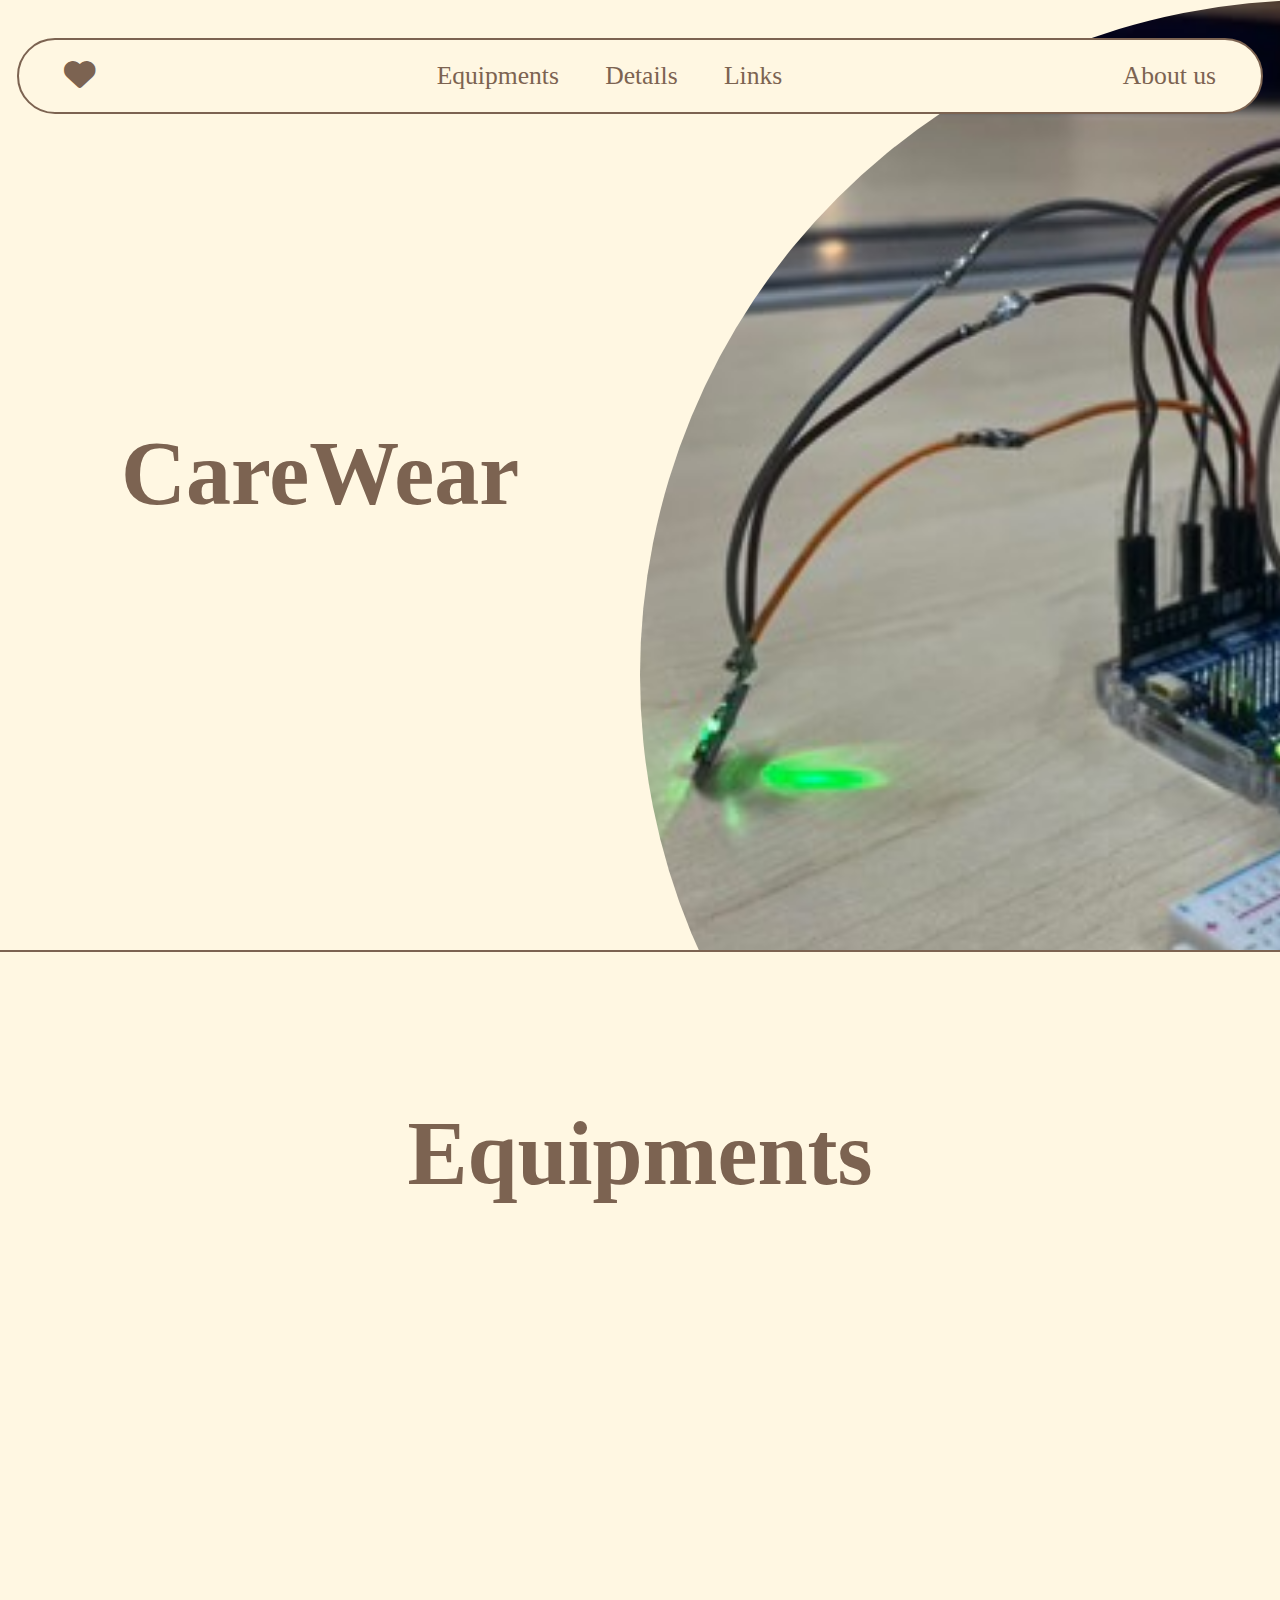
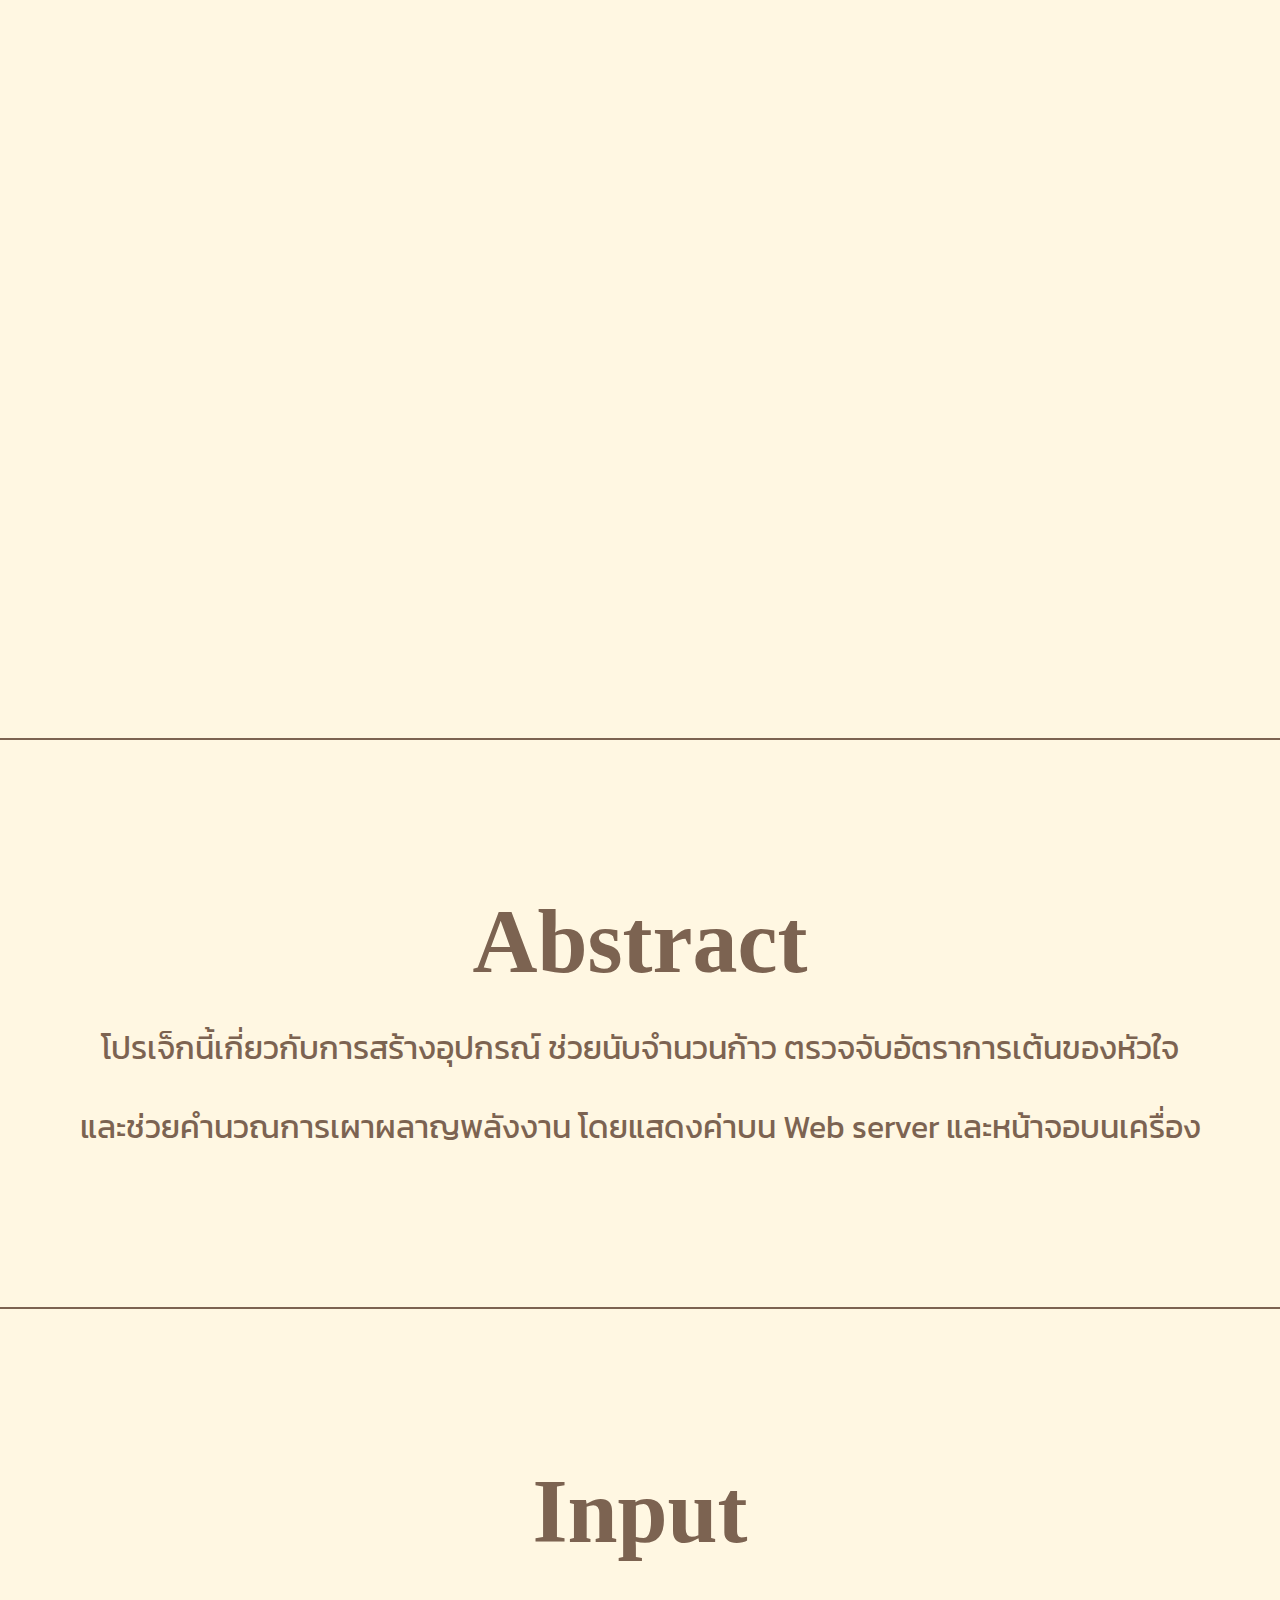
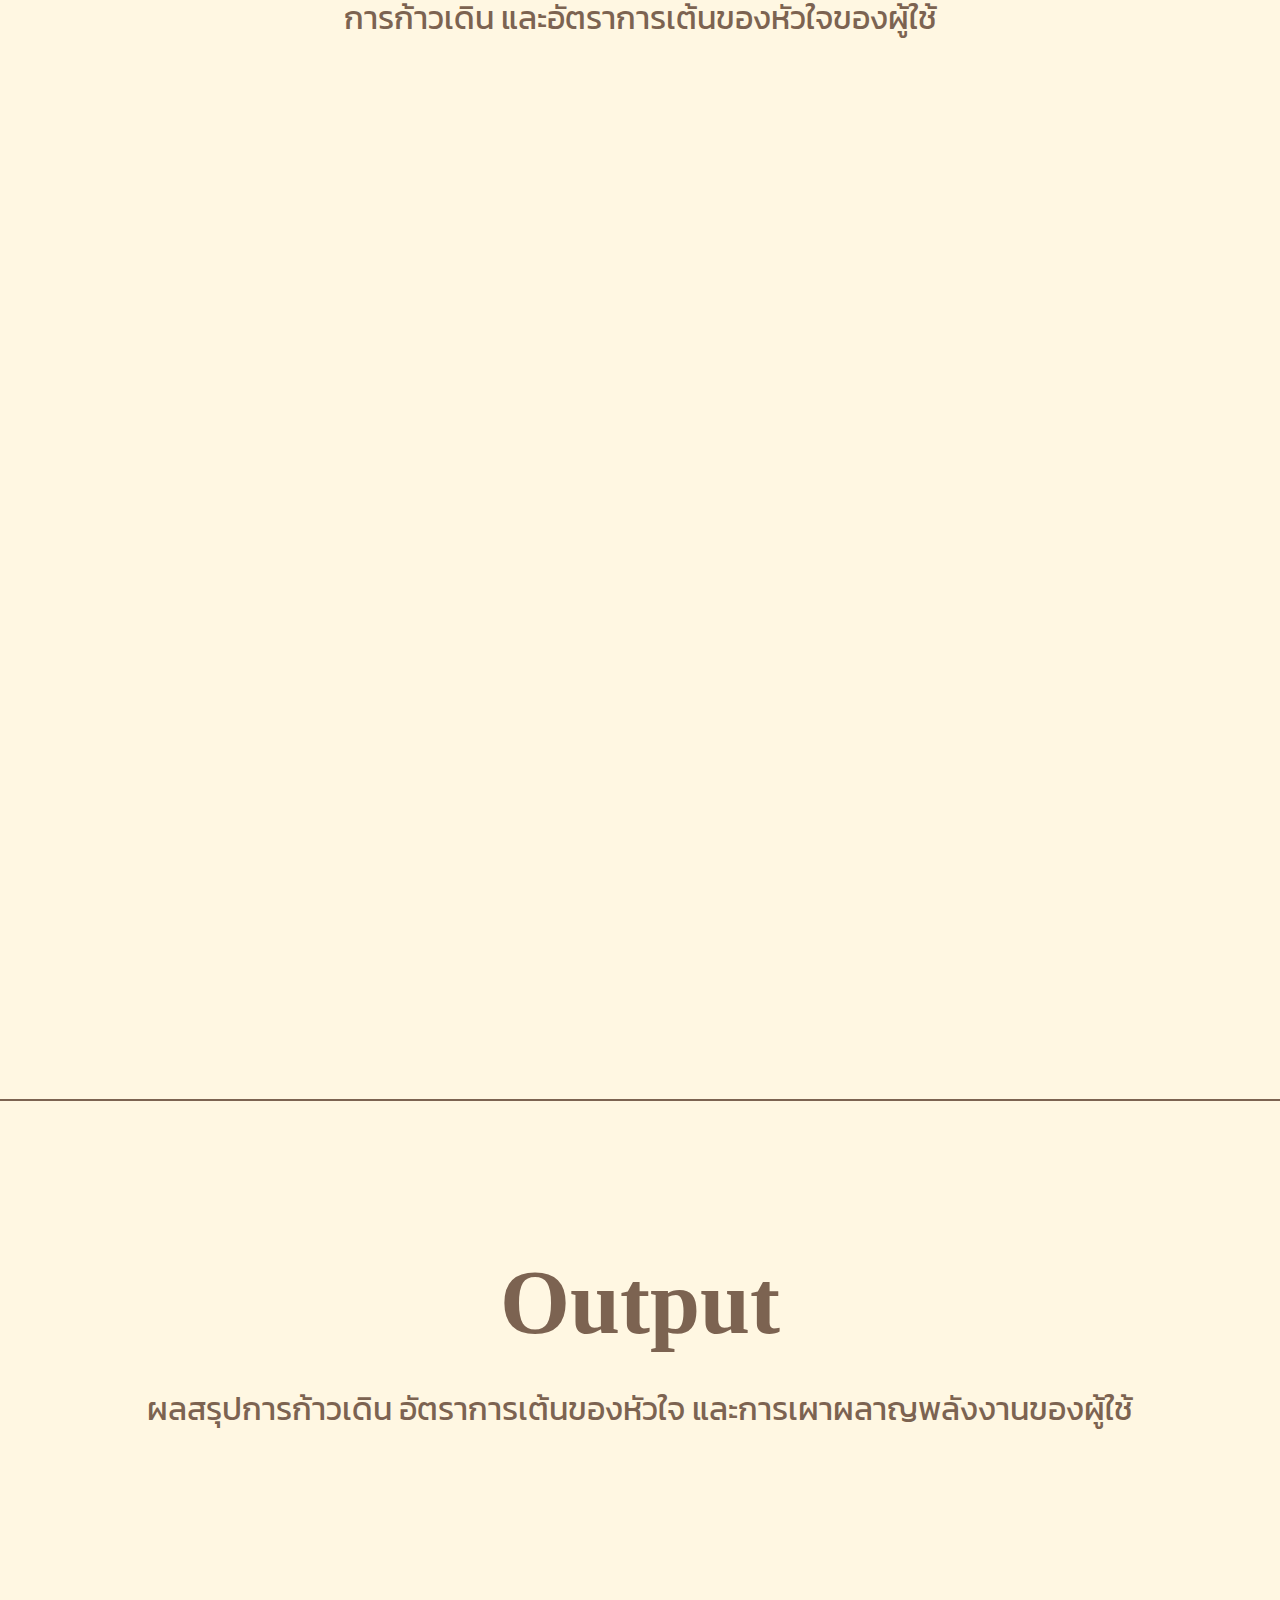
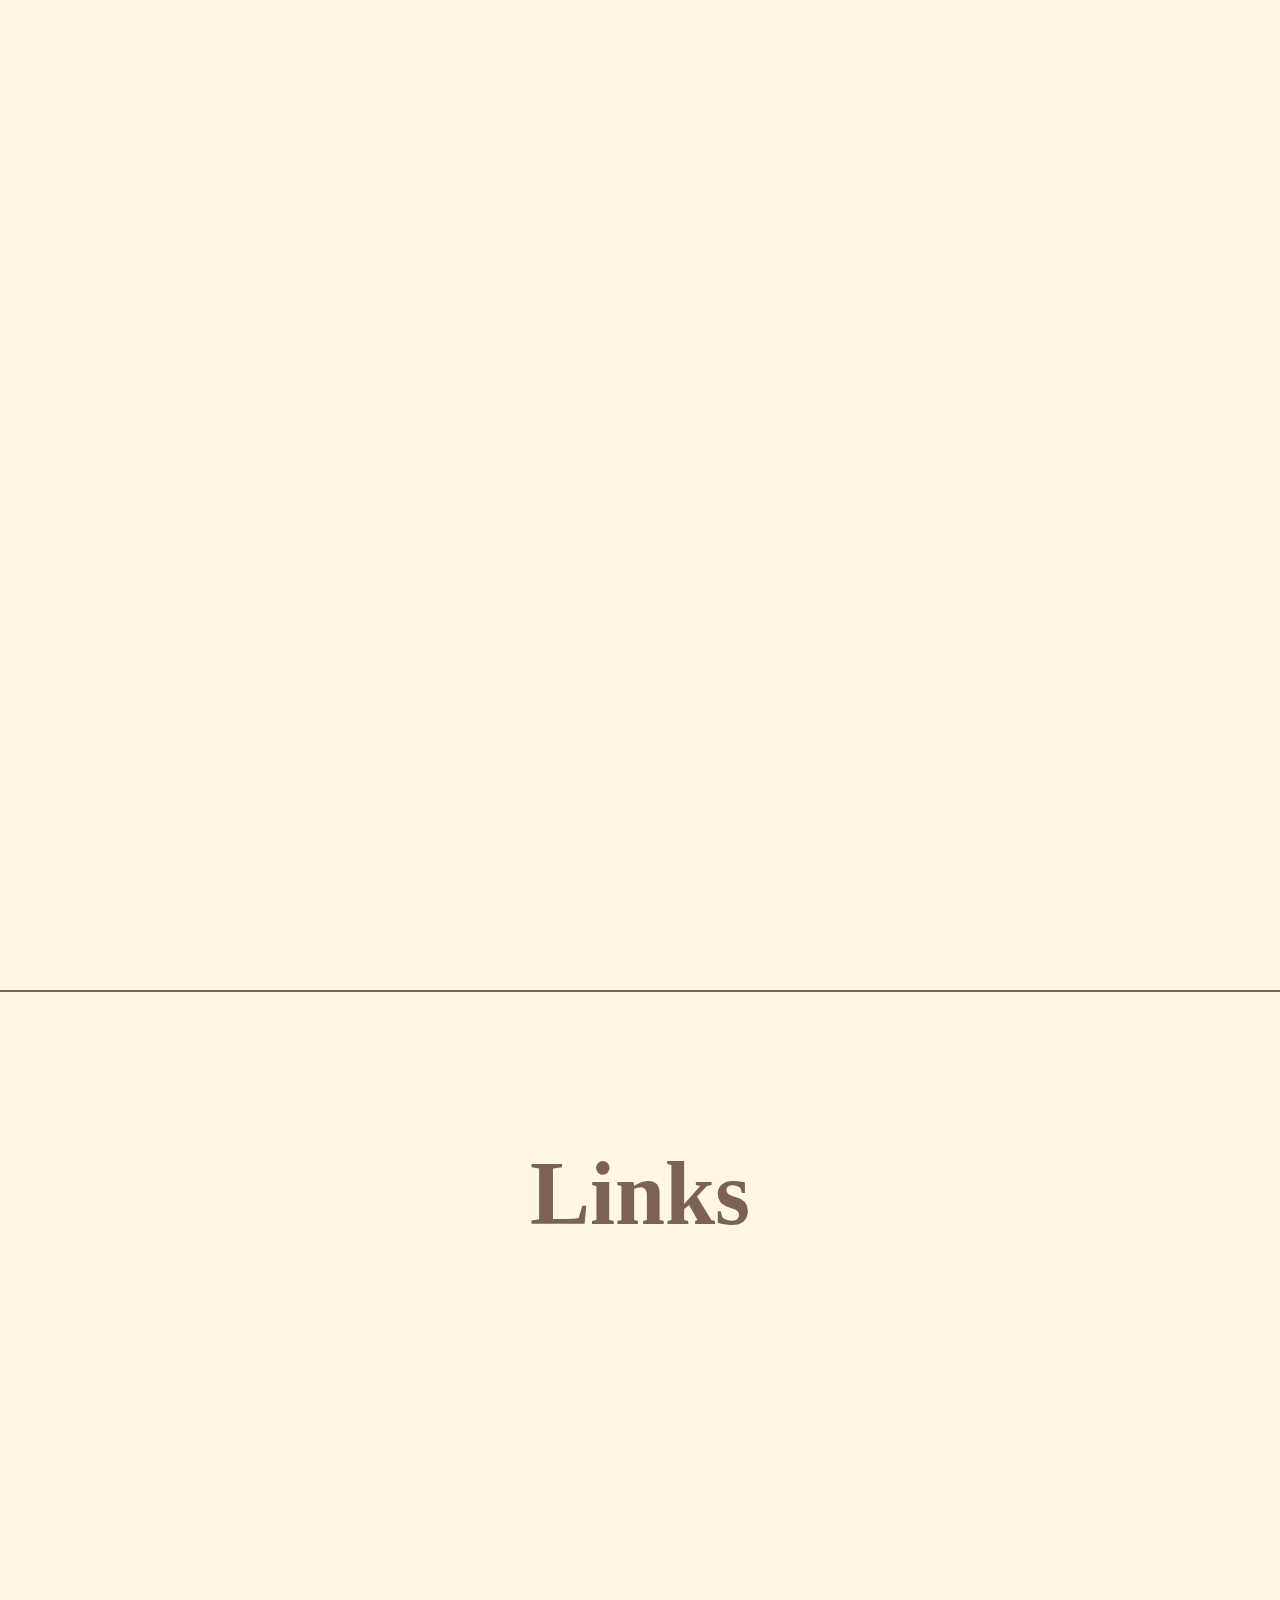
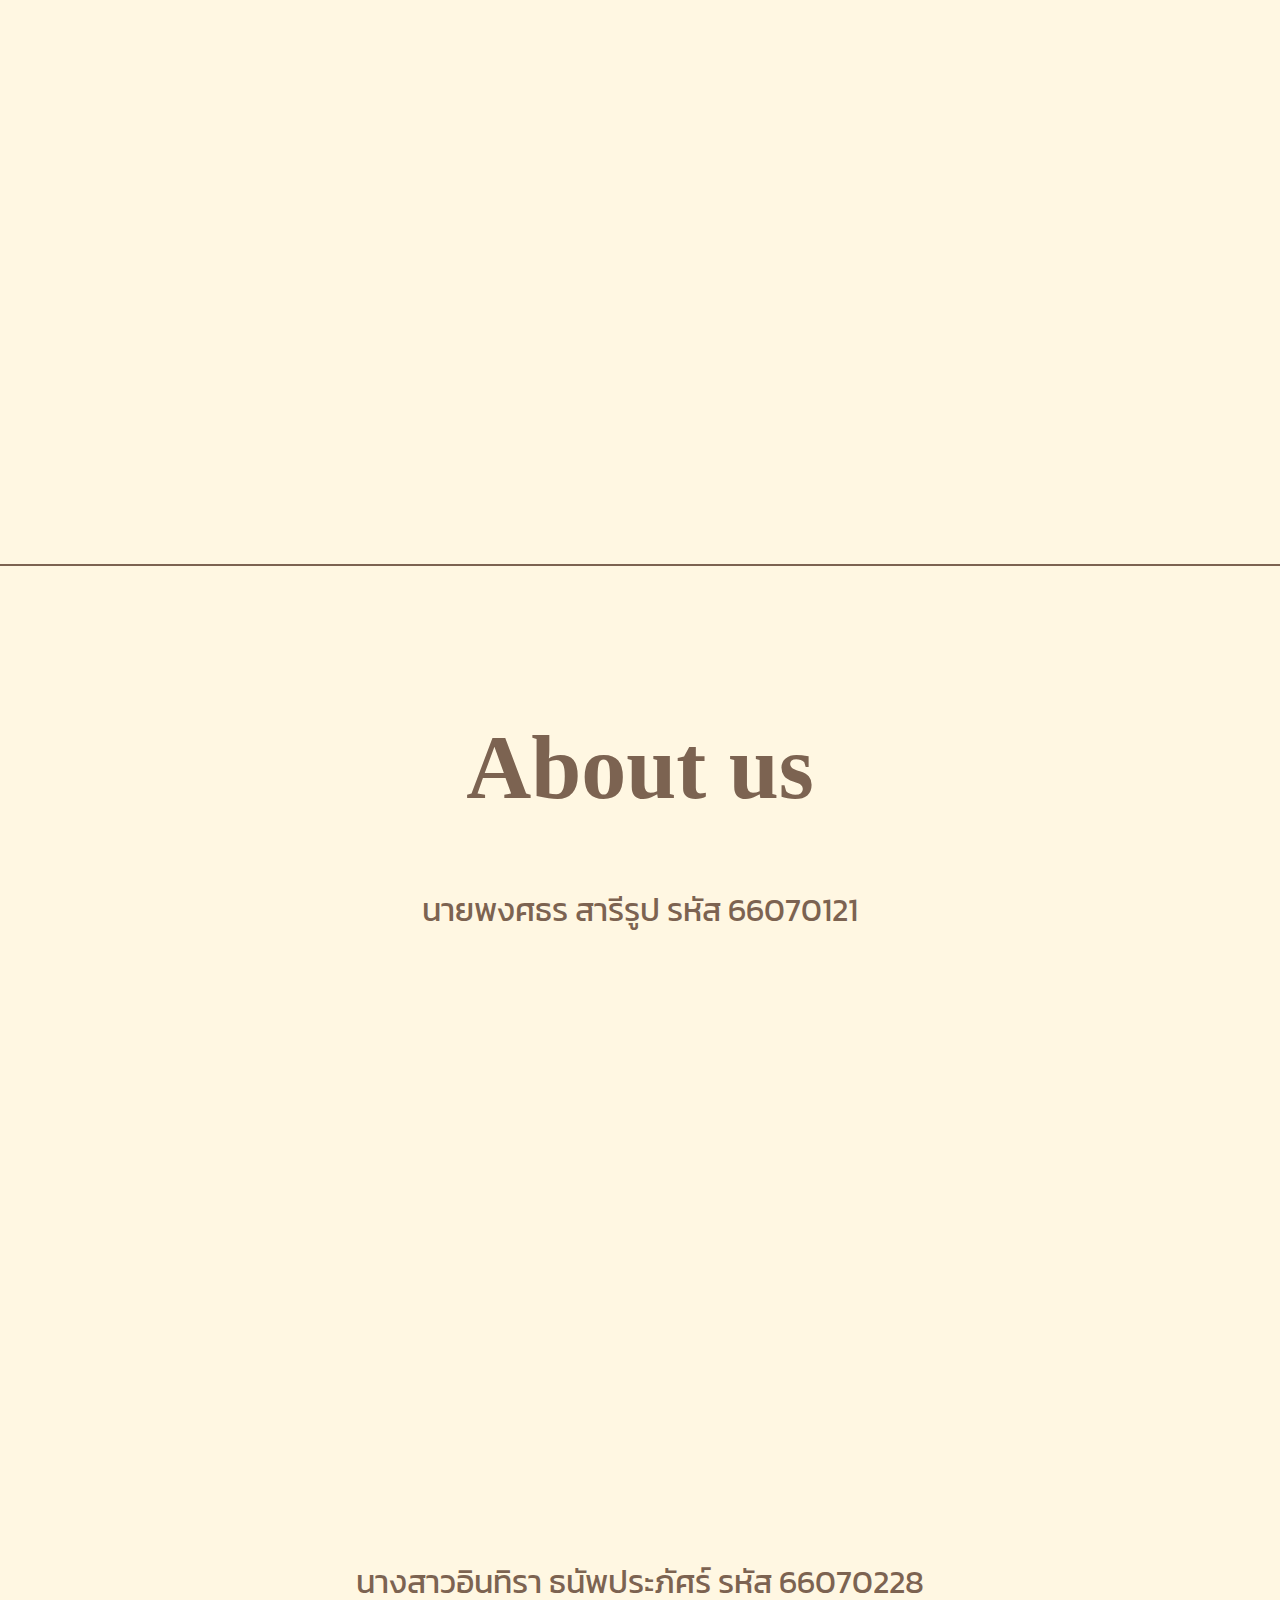
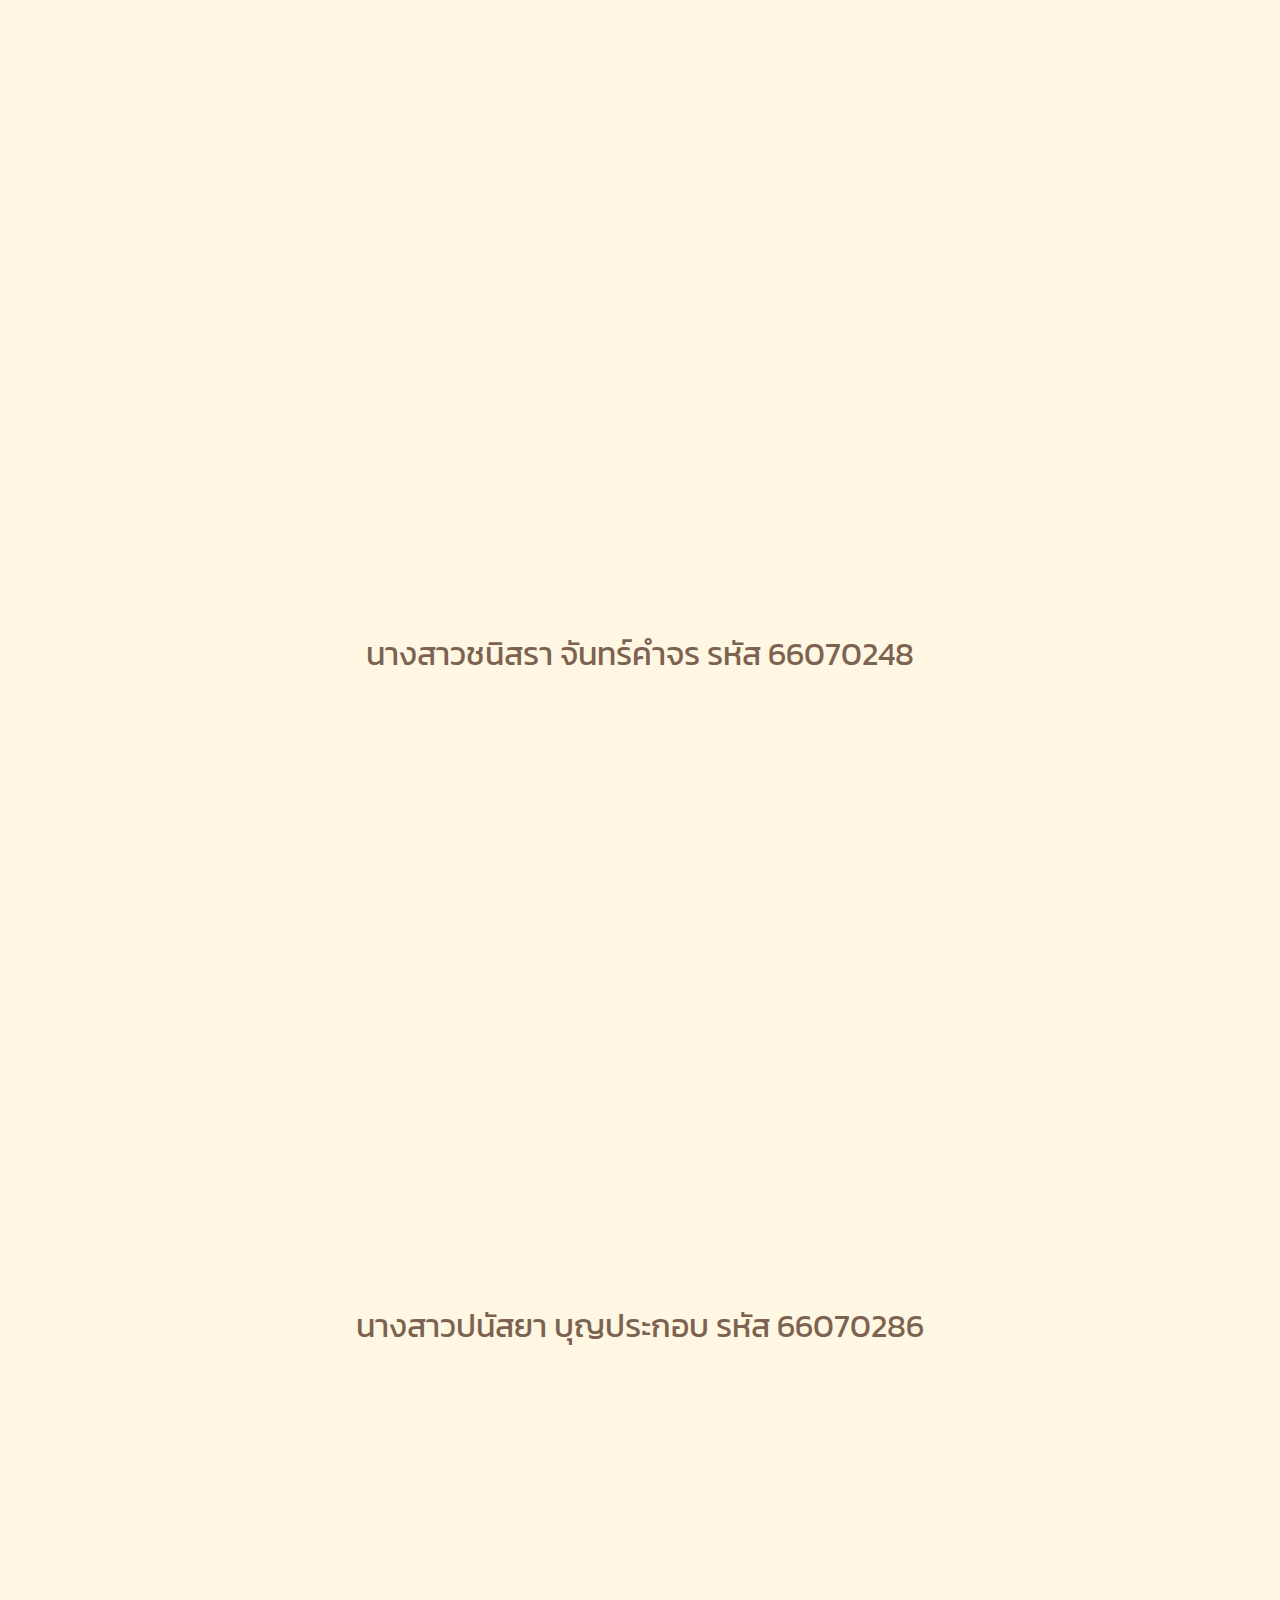
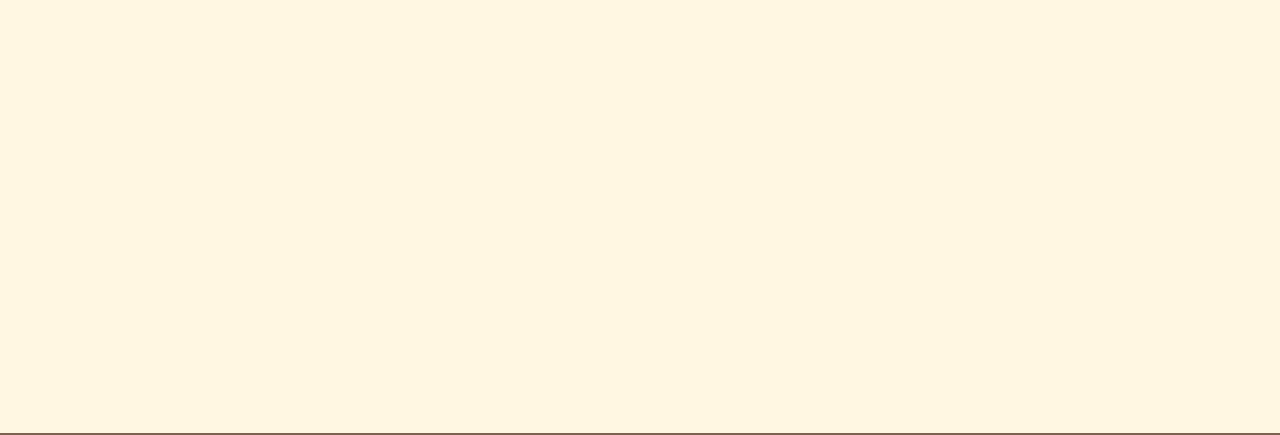
<file: index.html>
<!DOCTYPE html>
<html lang="en">
<head>
    <meta charset="UTF-8">
    <meta name="viewport" content="width=device-width, initial-scale=1.0">
    <link rel="stylesheet" href="https://cdnjs.cloudflare.com/ajax/libs/font-awesome/6.6.0/css/all.min.css">
    <link rel="stylesheet" href="project-style.css">
    <link href="https://unpkg.com/aos@2.3.1/dist/aos.css" rel="stylesheet">
    <link href="https://db.onlinewebfonts.com/c/b9b4e2e298a645a5868a6fa0c08bede3?family=Oduda+Bold" rel="stylesheet">
    <link href='https://fonts.googleapis.com/css?family=Kanit' rel='stylesheet'>
    <title>Project-CareWear</title>
</head>
    <style>
        *{
    font-family: "Oduda Bold";
    font-size: 3.5vh;
    color: #7C6351;
    scroll-behavior: smooth;
}
body{
    margin: 0;
    display: flex;
    flex-direction: column;
    height: auto;
    background-color: #FFF7E2;
}
main{
    height: 100%;
    overflow-x: hidden;
    overflow-y: hidden;
    
}
.nav-panel{
    display: flex;
    /* padding: 5vh; */
    height: 8vh;
    width: 100%;
    position: fixed;
    top: 40px;
    z-index: 1000;
    justify-content: center;
    align-items: center;
}
.new-nav-panel{
    display: flex;
    /* padding: 5vh; */
    height: 8vh;
    width: 100%;
    position: fixed;
    top: 40px;
    z-index: 1000;
    justify-content: center;
    align-items: center;
}
.bg-nav{
    width: 90%;
    display: flex;
    align-items: center;
    background-color: #FFF7E2;
    height: 100%;
    border-radius: 50px;
    border: solid #7C6351 2px;
    gap: 6%;
    padding-left: 5vh;
    padding-right: 5vh;
    justify-content: space-between;
}
.bg-nav a{
    font-size: 2vw;
    text-decoration: none;
    color: #7C6351;
    transition: ease-in-out 0.15s;
    cursor: pointer;
}
.bg-nav a:hover{
    color: #ff85bc;
}
.bg-nav a.li-head{
    margin-bottom: 0.5vh;
}
.bg-nav i{
    transition: ease-in-out 0.15s;
}
.bg-nav i:hover{
    color: #ff85bc;
}
.new-nav{
    width: 95%;
    color: #7C6351;
    font-size: 1.5rem;
    cursor: pointer;
    position: relative;
    z-index: 1000;
    justify-content: end;
    display: none;
}
.more{
    display: none;
}
.nav-button{
    width: 7vh;
    height: 7vh;
    background: none;
    border: none;
}
.new-nav i{
    cursor: pointer;
}
.new-bg-nav{
    border: solid #7C6351 2px;
    padding: 2vh;
    gap: 5px;
    flex-direction: column;
    position: absolute;
    display: none;
    top: 8vh;
    left: -7vh;
    border-radius: 25px;
    background-color: #FFF7E2;
    z-index: -1;
}
.new-bg-nav a{
    text-align: center;
    font-size: 3vh;
    text-decoration: none;
    color: #7C6351;
    transition: ease-in-out 0.15s;
    cursor: pointer;
}
.new-bg-nav.open{
    max-height: 300px;
    display: flex;
}
.head, .abstract, .equipment,.Input,.Output,.link,.About-us{
    border-bottom: solid #7C6351 2px;
}
.abstract ,.equipment,.Input,.Output,.link,.About-us{
    padding-bottom: 14vh;
    padding-top: 10vh;
}
.head{
    padding-bottom: 50px;
    width: 100%;
    height: 100vh;
    display: flex;
    /* background-color: #FFD7E9; */
    flex-direction: row;
    justify-content: flex-start;
    align-items: center;
    overflow: hidden;
}
.middle{
    display: flex;
    justify-content: space-between;
    width: 30%;
}
.frame{
    width: 100vw;
    height: 110vh;
    position: absolute;
    top: -7vh;
    left: 0;
}
.head-name h1{
    margin-top: 12vh;
    color: #7C6351;
    font-size: 10vh;
    text-align: center;
    /* margin: 0; */
}
.head-right{
    width: 50%;
    height: 100%;
}
.head-name{
    width: 50%;
}
.head-img{
    border-radius: 50%;
    background-image: url("img/first.jpg");
    background-size: cover;
    background-repeat: no-repeat;
    background-position: center;
    width: 150vh;
    height: 150vh;
}
.abstract{
    text-align: center;
    height: auto;
}
.abstract h1{
    font-size: 10vh;
    margin-bottom: 0;
}
.equipment{
    display: flex;
    background-size: cover;
    background-repeat: no-repeat;
    flex-direction: column;
    height: auto;
    padding-bottom: 8vh;
}
.equipment h1{
    font-size: 10vh;
    /* margin: 0; */
    text-align: center;
}
.item-list{
    flex-wrap: wrap;
    display: flex;
    flex-direction: row;
    height: 100%;
    justify-content: center;
    gap: 20px;
    padding-left: 7vh;
    padding-right: 7vh;
}
.big{
    border-radius: 30px;
    border: solid #7C6351 2px;
    background-color: white;
    width: 35vh;
    height: 50vh;
    padding: 2vh;
}
.top-e{
    width: 100%;
    height: 90%;
    align-content: center;
    text-align: center;
}
.top-e img{
    width: 90%;
}
.bottom-e{
    width: 100%;
    height: 10%;
    text-align: center;
}
.Input{
    height: auto;
    border-bottom: solid #7C6351 2px;
}
.Input h1{
    margin-bottom: 0;
    font-size: 10vh;
    text-align: center;
}
.Input p{
    text-align: center;
}
/* .Input .box{
    height: 100vh;
} */
.Input-deco{
    left: 0.5vh;
    width: 100vw;
    height: 100vh;
    position: absolute;

}
.Connect{
    margin-top: 50vh;
    height: 120vh;
}
.Connect h1{
    /* margin: 0; */
    font-size: 10vh;
    text-align: center;
}
.Connect .box{
    background-color: #FFD7E9;
    height: 90vh;
}
.Output{
    /* padding-top: 20vh; */
    display: flex;
    background-size: cover;
    background-repeat: no-repeat;
    flex-direction: column;
    height: auto;
}
.Output h1{
    margin-bottom: 0;
    font-size: 10vh;
    text-align: center;
}
.Output p{
    text-align: center;
}
.output-list{
    flex-wrap: wrap;
    display: flex;
    flex-direction: row;
    height: 100%;
    justify-content: center;
    gap: 20px;
    padding-left: 10vh;
    padding-right: 10vh;
}
.output-list div{
    border-radius: 30px;
    background-color: white;
    width: 100vh;
    height: 50vh;
}
#item1{
    background-image: url("img/web.png");
    background-size: cover;
    background-repeat: no-repeat;
    background-position: center;
}
#item2{
    background-image: url("img/fis.jpg");
    background-size: cover;
    background-repeat: no-repeat;
    background-position: center;
}
.link{
    display: flex;
    flex-direction: column;
    height: auto;
    /* gap: 4vh; */
    align-items: center;
    justify-content: center;
}
.link h1{
    /* margin: 0; */
    font-size: 10vh;
}
.link-list{
    flex-wrap: wrap;
    gap: 4vh;
    width: 90%;
    display: flex;
    flex-direction: row;
    height: 100%;
    justify-content: center;
    padding-left: 10vh;
    padding-right: 10vh;
}
.link-list div{
    display: flex;
    flex-direction: row;
    border-radius: 30px;
    background-color: white;
    width: 70vh;
    height: 20vh;
}
.link-down{
    flex-wrap: wrap;
    height: 100%;
    gap: 4vh;
    display: flex;
    flex-direction: row;
    justify-content: center;
}
.link-down div{
    display: flex;
    flex-direction: row;
    border-radius: 30px;
    background-color: white;
    width: 60vh;
    height: 20vh;
}

.About-us{
    /* padding-top: 20vh; */
    /* gap: 4vh; */
    display: flex;
    flex-direction: column;
    width: 100%;
    height: auto;
    align-items: center;
}
.About-us h1{
    font-size: 10vh;
    margin-bottom: 0;
}
.us-list{
    flex-wrap: wrap;
    gap: 4vh;
    display: flex;
    flex-direction: column;
    width: 90%;
    justify-content: center;
    text-align: center;
    align-content: center;
    padding-left: 10vh;
    padding-right: 10vh;
}
.us-list div{
    display: flex;
    flex-direction: row;
    border-radius: 30px;
    background-color: white;
    width: 70vh;
    height: 50vh;
}
#max{
    background-image: url("img/max.jpg");
    background-size: cover;
    background-repeat: no-repeat;
    background-position: center;
}
#care{
    background-image: url("img/care.jpg");
    background-size: cover;
    background-repeat: no-repeat;
    background-position: center;
}
#cj{
    background-image: url("img/cj.jpg");
    background-size: cover;
    background-repeat: no-repeat;
    background-position: center;
}
#noeysod{
    background-image: url("img/neoysod.jpg");
    background-size: cover;
    background-repeat: no-repeat;
    background-position: center;
}
@media (max-width: 1000px){
    .link{
        height: auto;
        width: 100%;
    }
    .link-up{
        flex-direction: column;
        align-items: center;
    }
    .link-down{
        flex-direction: column;
        align-items: center;
    }
    .link-up div{
        margin: 2vh;
        width: 90%;
    }
    .link-down div{
        width: 90%;
        margin: 2vh;
    }
    .About-us-box{
        flex-direction: column;
    }
    .About-us-box div{
        width: 100%;
    }
    .nav-panel{
        height: 6vh;
        width: 100%;
        top: 20px;
        position: fix;
    }
    .bg-nav{
        width: 70%;
    }
    .middle{
        display: none;
    }
    .bg-nav a.li-About-us{
        display: none;
    }
    .more{
        display: block;
        position: relative;
    }
    .head{
        flex-direction: column;
        width: 100%;
        padding-bottom: 0;
    }
    .head-name{
        display: flex;
        justify-content: center;
    }
    .head-right{
        position: relative;
        width: 100%;
        background-image: url("img/first.jpg");
        background-size: cover;
        background-repeat: no-repeat;
        background-position: center;
    }
    .head-img{
        display: none;
    }
    /* .bg-nav{
        display: none;
    } */
    /* .new-nav{
        display:block;
    } */
}
    </style>
<body>
    <main>
        <section class="nav-panel">
            <div class="bg-nav">
                <div class="heart">
                    <a href="#head" class="li-head"><i class="fa-solid fa-heart"></i></a>
                </div>
                <div class="middle">
                    <a href="#equipment" class="li-Equipment">Equipments</a>
                    <a href="#abstract" class="li-Abstract">Details</a>
                    <a href="#link" class="li-link">Links</a>
                </div>
                <a href="#about" class="li-About-us">About us</a>
                <div class="more">
                    <button class="nav-button" onclick="godtronNI()"><i class="fa-solid fa-bars"></i></button>
                    <div class="new-bg-nav">
                        <a href="#head" class="li-head">Head</a>
                        <a href="#equipment" class="li-Equipment">Equipments</a>
                        <a href="#abstract" class="li-Abstract">Details</a>
                        <a href="#link" class="li-link">Links</a>
                        <a href="#about" class="new-About-us">About us</a>
                    </div>
                </div>
            </div>
            <!-- <div class="new-nav">
                <button class="nav-button" onclick="godtronNI()"><i class="fa-solid fa-bars"></i></button>
                    <div class="new-bg-nav">
                        <a href="#head" class="li-head">Head</a>
                        <a href="#equipment" class="li-Equipment">Equipments</a>
                        <a href="#abstract" class="li-Abstract">Details</a>
                        <a href="#link" class="li-link">Links</a>
                        <a href="#about" class="li-About-us">About us</a>
                    </div>
                
            </div> -->
        </section>
        <section class="head" id="head">
            <div class="head-name" data-aos="fade-right"  data-aos-duration="2000">
                <h1>
                    CareWear
                </h1>
            </div>
            <div class="head-right">
                <div class="head-img" data-aos="fade-left"
                data-aos-anchor="#example-anchor"
                data-aos-offset="500"
                data-aos-duration="1000"></div>
            </div>
        </section>
        <section class="equipment" id="equipment" >
            <h1>Equipments</h1>
            <div class="item-list"  >
                <div class="big" data-aos="fade-up" data-aos-duration="1000">
                    <div class="top-e">
                        <img src="img/arduino.jpg" alt="arduino">
                    </div>
                    <div class="bottom-e">Arduino UNO R4 WiFi</div>
                </div>
                <div class="big" data-aos="fade-up" data-aos-duration="1500">
                    <div class="top-e">
                        <img src="img/Heart-Pulse.jpg" alt="arduino">
                    </div>
                    <div class="bottom-e">Pulsesensor XD-58C</div>
                </div>
                <div class="big" data-aos="fade-up" data-aos-duration="2000">
                    <div class="top-e">
                        <img src="img/gy.jpg" alt="arduino">
                    </div>
                    <div class="bottom-e">MPU6050</div>
                </div>
                <div class="big" data-aos="fade-up" data-aos-duration="2500">
                    <div class="top-e">
                        <img src="img/snp.png" alt="arduino">
                    </div>
                    <div class="bottom-e">SNP-00010</div>
                </div>
            </div>
        </section>
        <section class="abstract" id="abstract">
            <h1>Abstract</h1>
            <p style="font-family: 'kanit'">โปรเจ็กนี้เกี่ยวกับการสร้างอุปกรณ์
                ช่วยนับจำนวนก้าว ตรวจจับอัตราการเต้นของหัวใจ</p>
                <p style="font-family: 'kanit'"> และช่วยคำนวณการเผาผลาญพลังงาน
                    โดยแสดงค่าบน Web server และหน้าจอบนเครื่อง</p>
        </section>
        <section class="Input" id="input">
            <h1>Input</h1>
            <p style="font-family: 'kanit'">การก้าวเดิน และอัตราการเต้นของหัวใจของผู้ใช้</p>
            <div class="box">
            </div>
        </section>
        <section class="Output" id="output">
            <h1>Output</h1>
            <p style="font-family: 'kanit'">ผลสรุปการก้าวเดิน อัตราการเต้นของหัวใจ และการเผาผลาญพลังงานของผู้ใช้</p>
            <div class="output-list">
                <div class="big" id="item1" data-aos="fade-up" data-aos-duration="1000"></div>
                <div class="big" id="item2" data-aos="fade-up" data-aos-duration="2000"></div>
            </div>
        </section>
        <section class="link" id="link">
            <h1>Links</h1>
            <div class="link-list">
                <div class="big" data-aos="fade-up" data-aos-duration="1000">video presentation</div>
                <div class="big" data-aos="fade-up" data-aos-duration="2000">source code</div>
                <div class="big" data-aos="fade-up" data-aos-duration="2000">project poster</div>
            </div>
        </section>
        <section class="About-us" id="about">
            <h1>About us</h1>
            <div class="us-list">
                <p style="font-family: 'kanit';">นายพงศธร สารีรูป รหัส 66070121</p>
                <div class="big" id="max" data-aos="fade-up" data-aos-duration="1000"></div>
                <p style="font-family: 'kanit'">นางสาวอินทิรา ธนัพประภัศร์ รหัส 66070228</p>
                <div class="big" id="care" data-aos="fade-up" data-aos-duration="1000"></div>
                <p style="font-family: 'kanit'">นางสาวชนิสรา จันทร์คำจร รหัส 66070248</p>
                <div class="big" id="cj" data-aos="fade-up" data-aos-duration="1000"></div>
                <p style="font-family: 'kanit'">นางสาวปนัสยา บุญประกอบ รหัส 66070286</p>
                <div class="big" id="noeysod" data-aos="fade-up" data-aos-duration="1000"></div>
            </div>
        </section>
    </main>
</body>
<script src="https://unpkg.com/aos@2.3.1/dist/aos.js"></script>
<script>
    AOS.init();
function godtronNI() {
            const navPanel = document.querySelector('.new-bg-nav');
            navPanel.classList.toggle('open');
        }
</script>
</html>
</file>
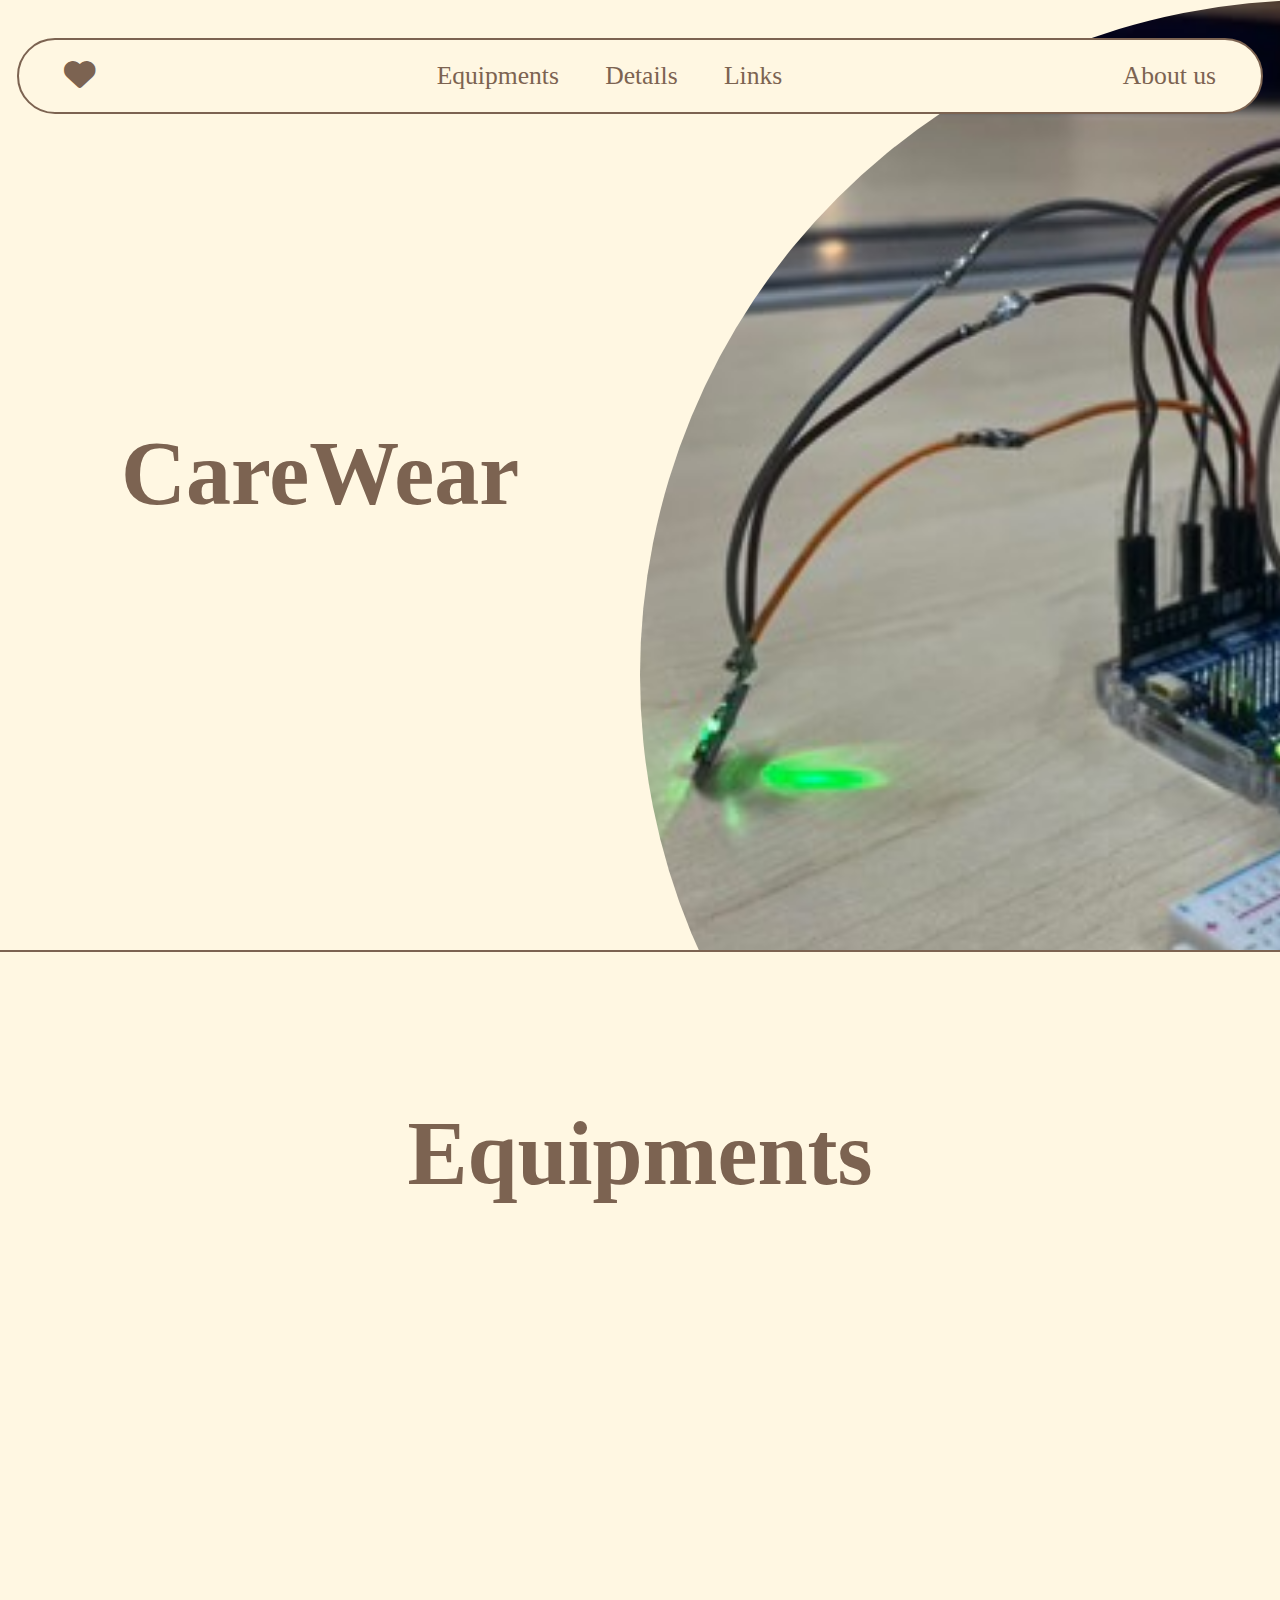
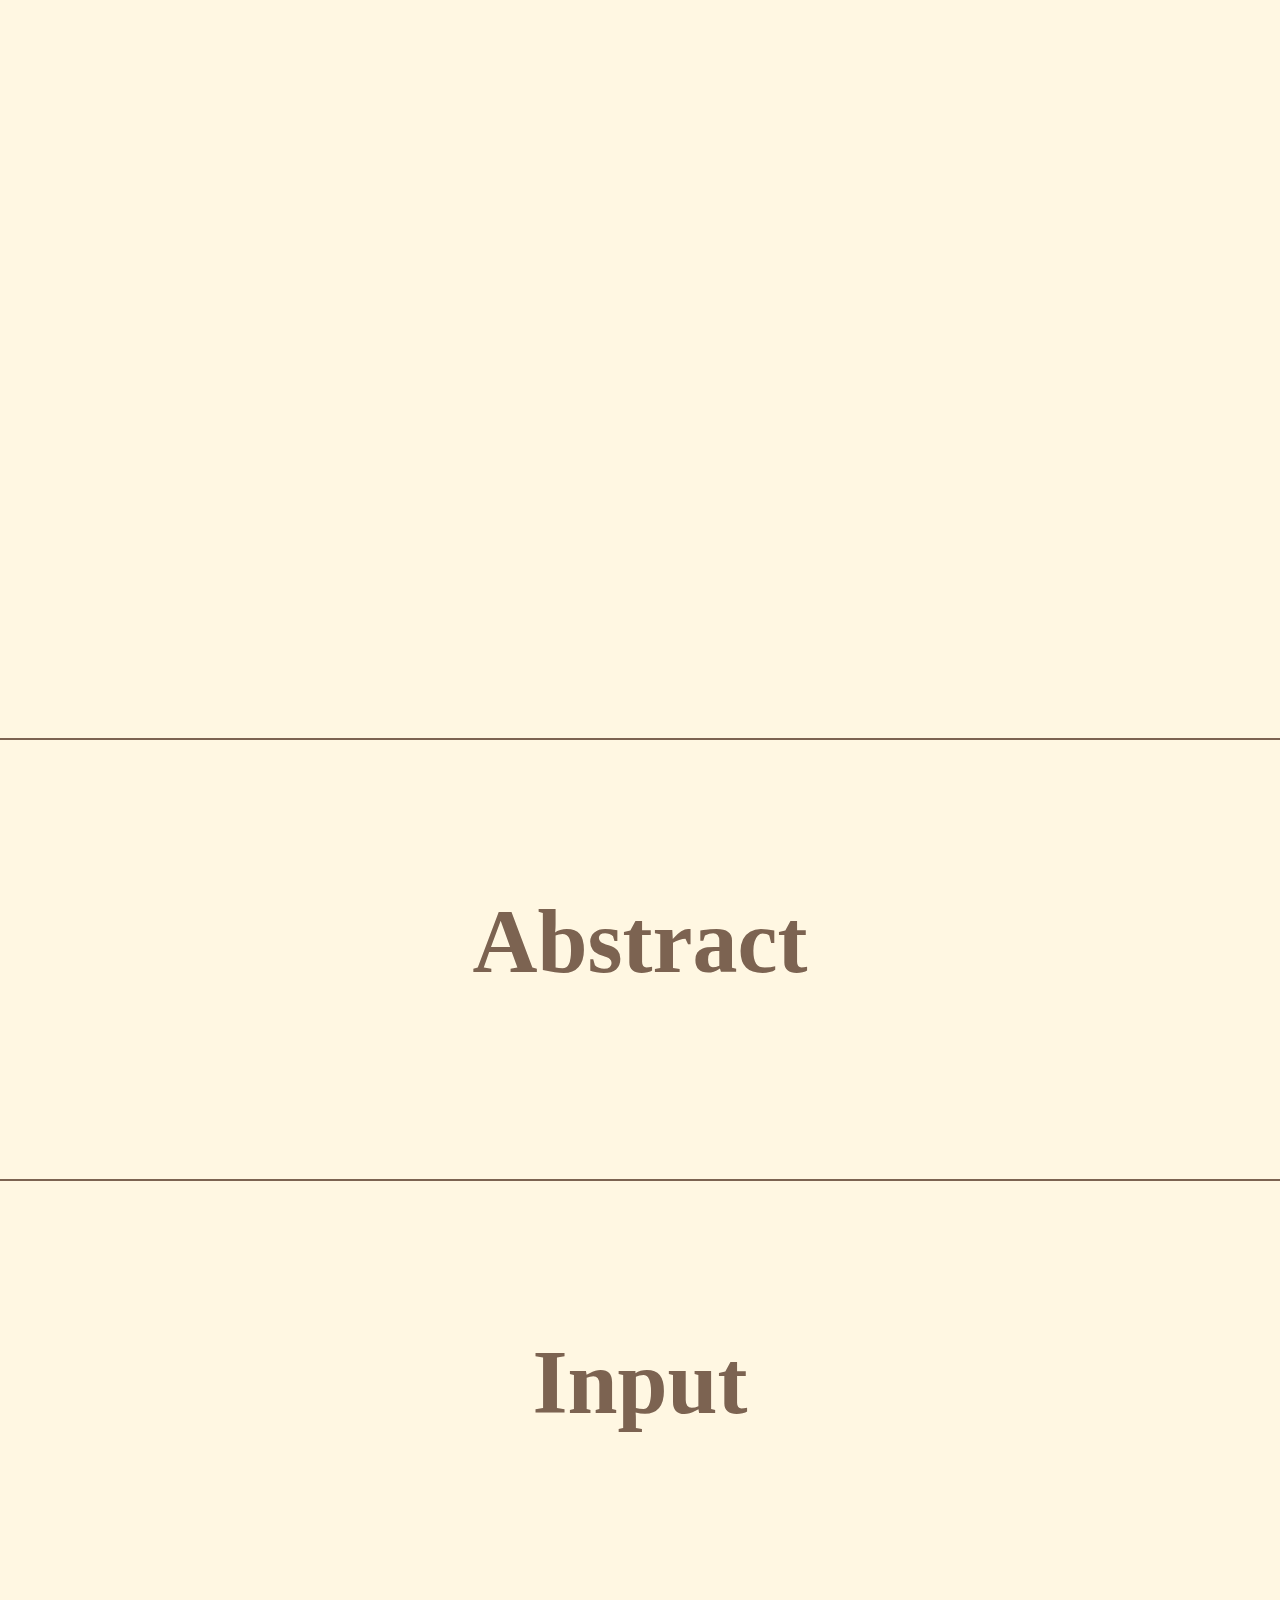
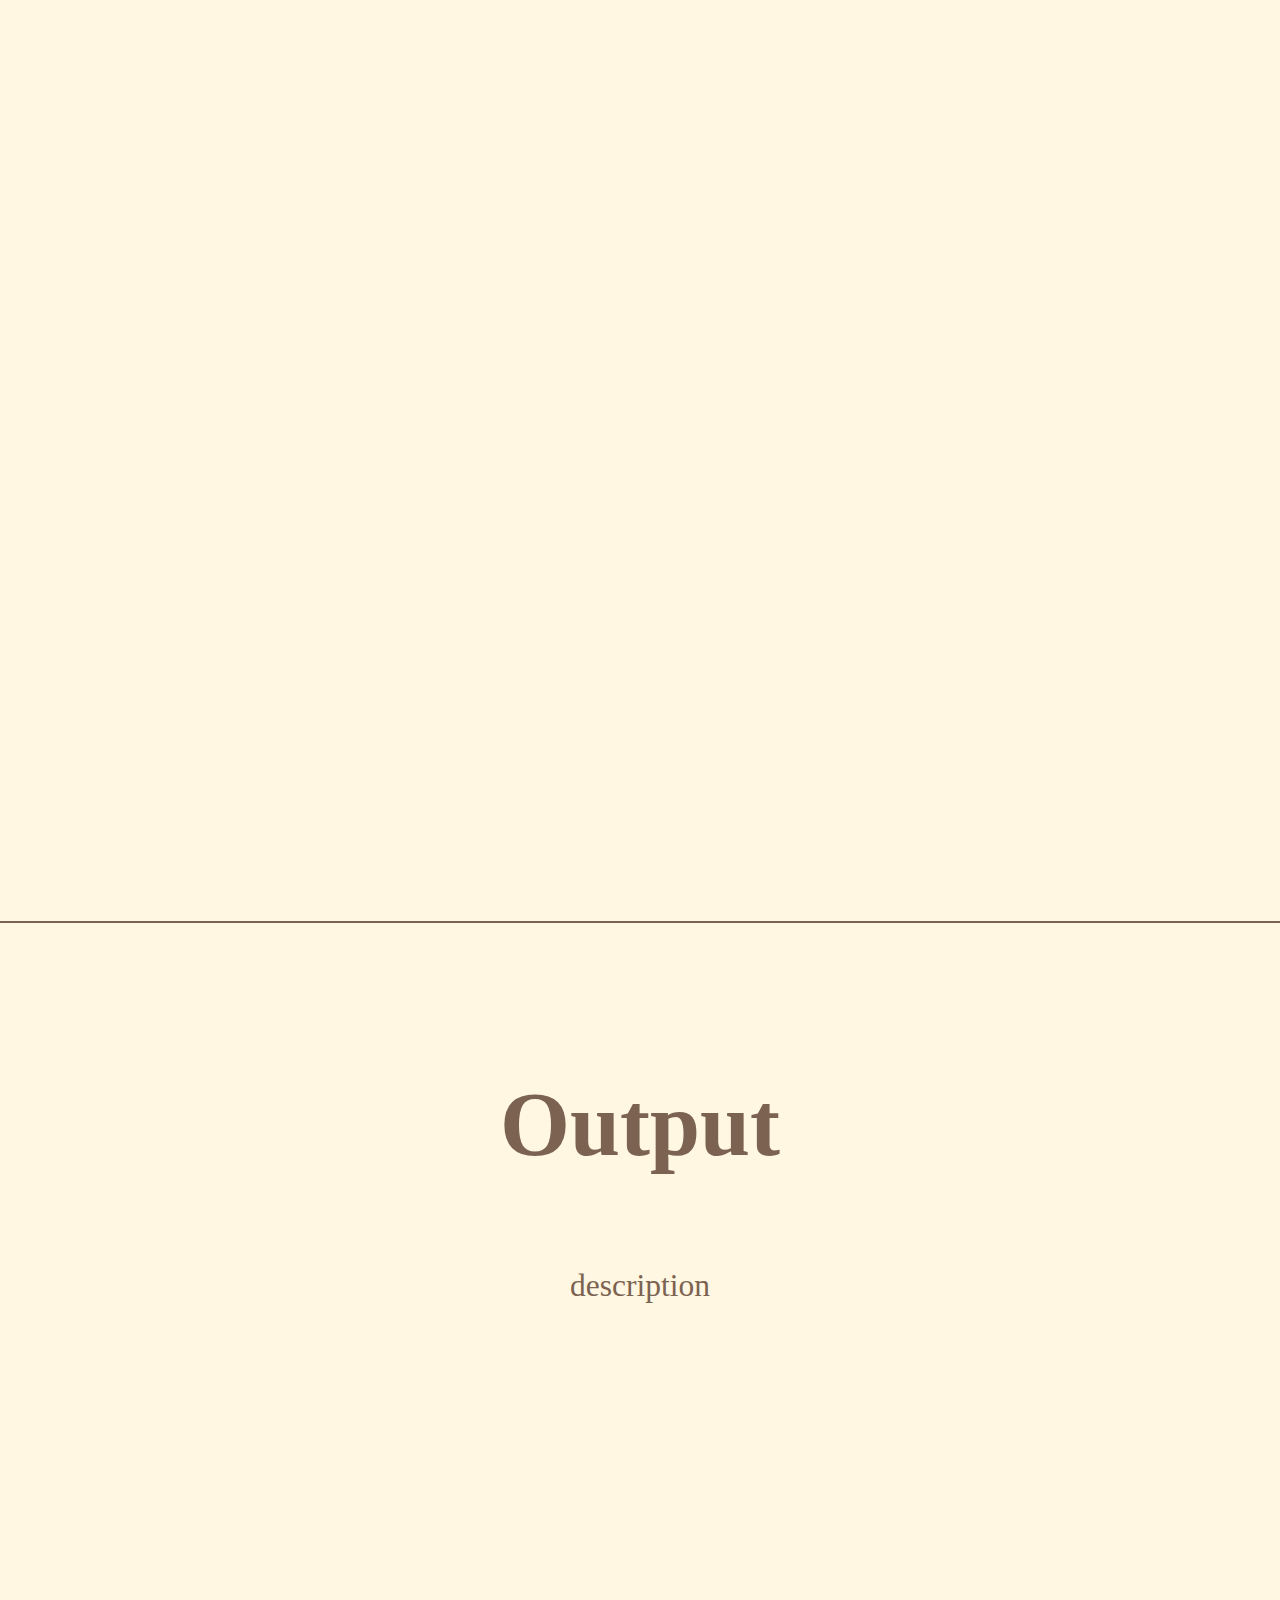
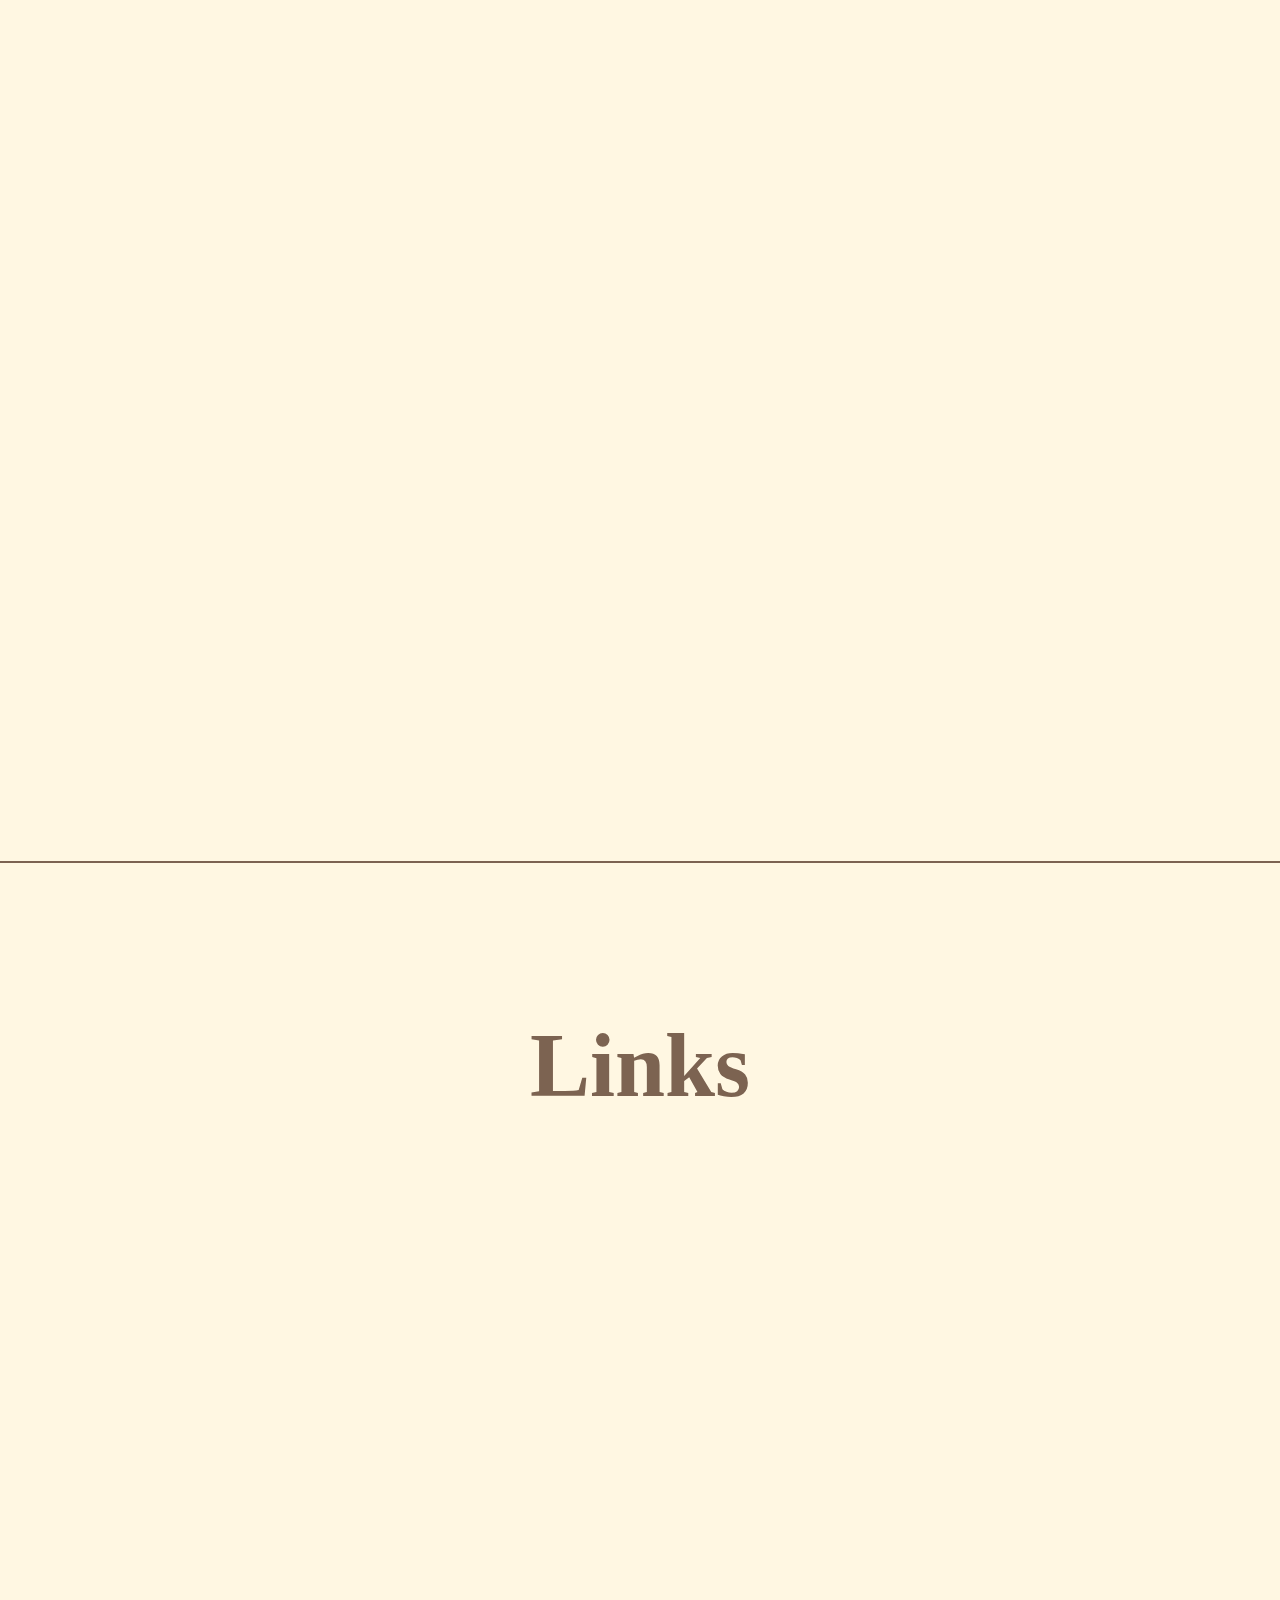
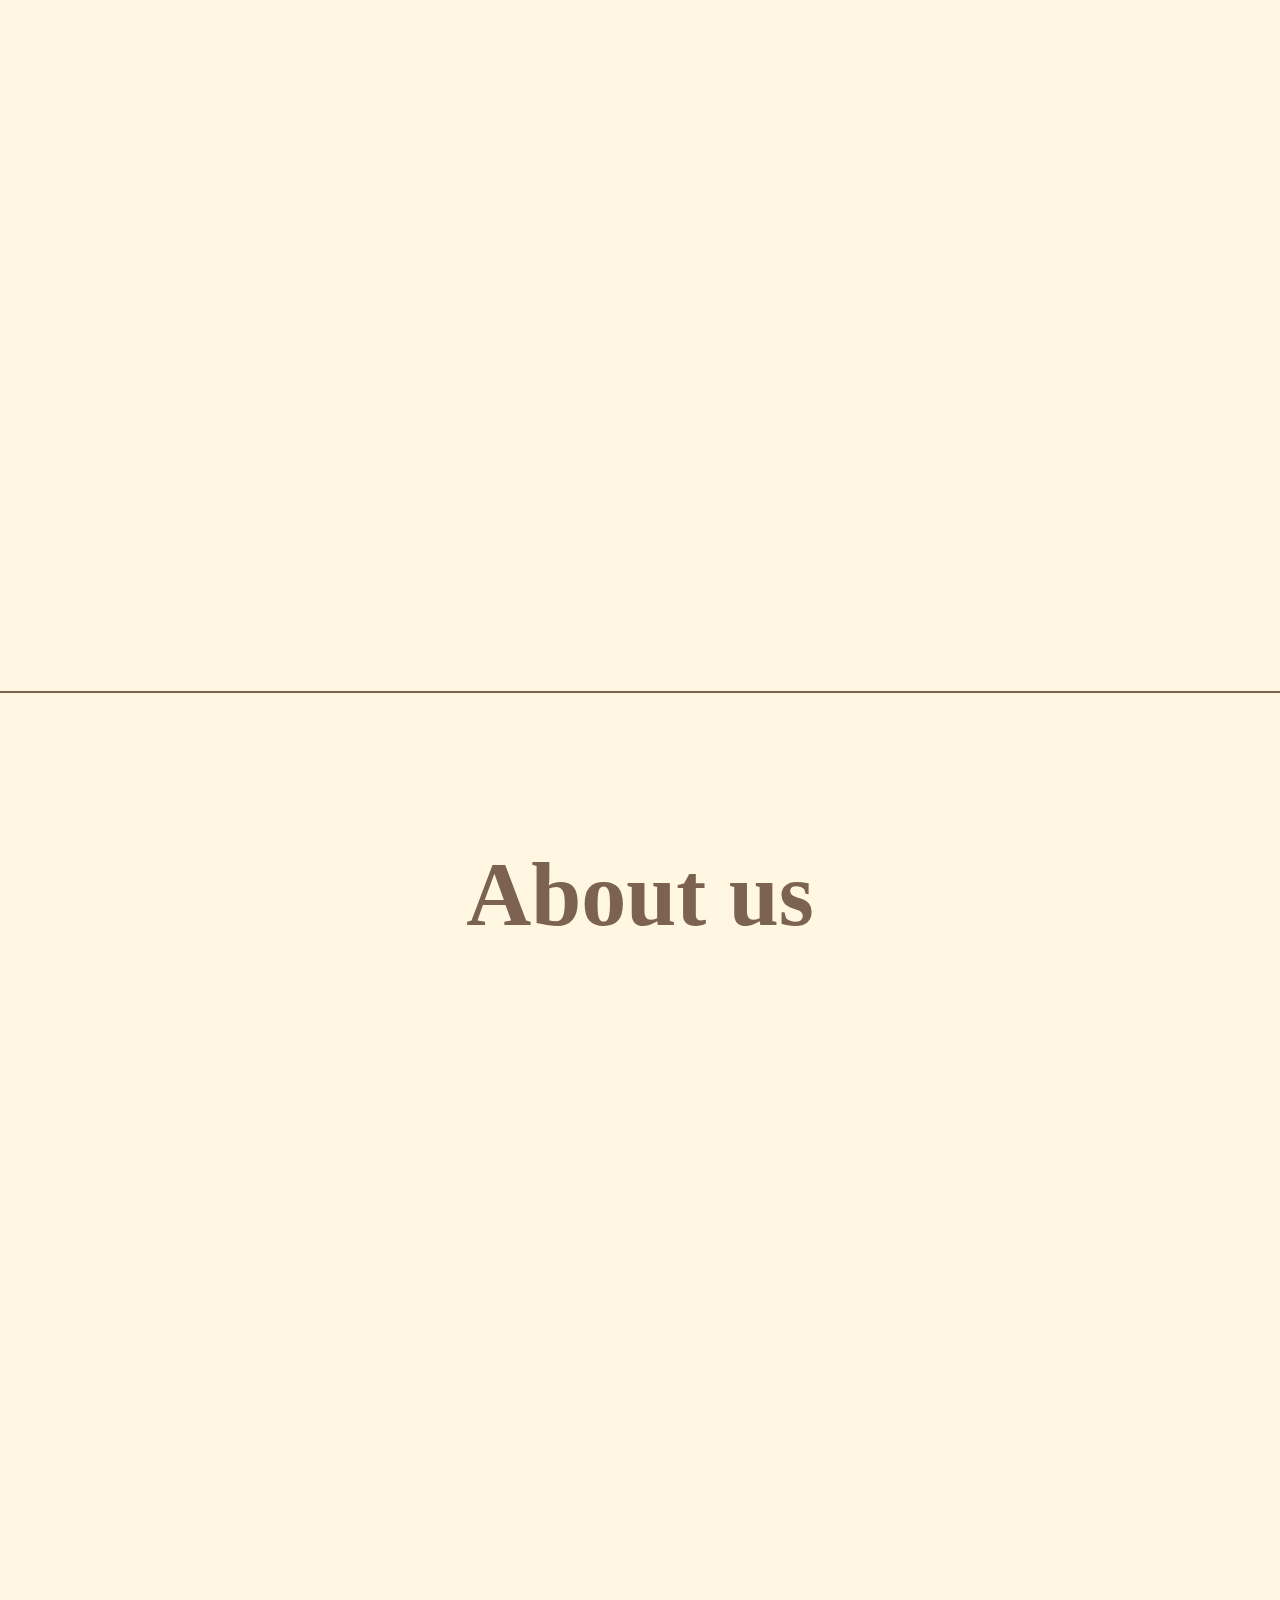
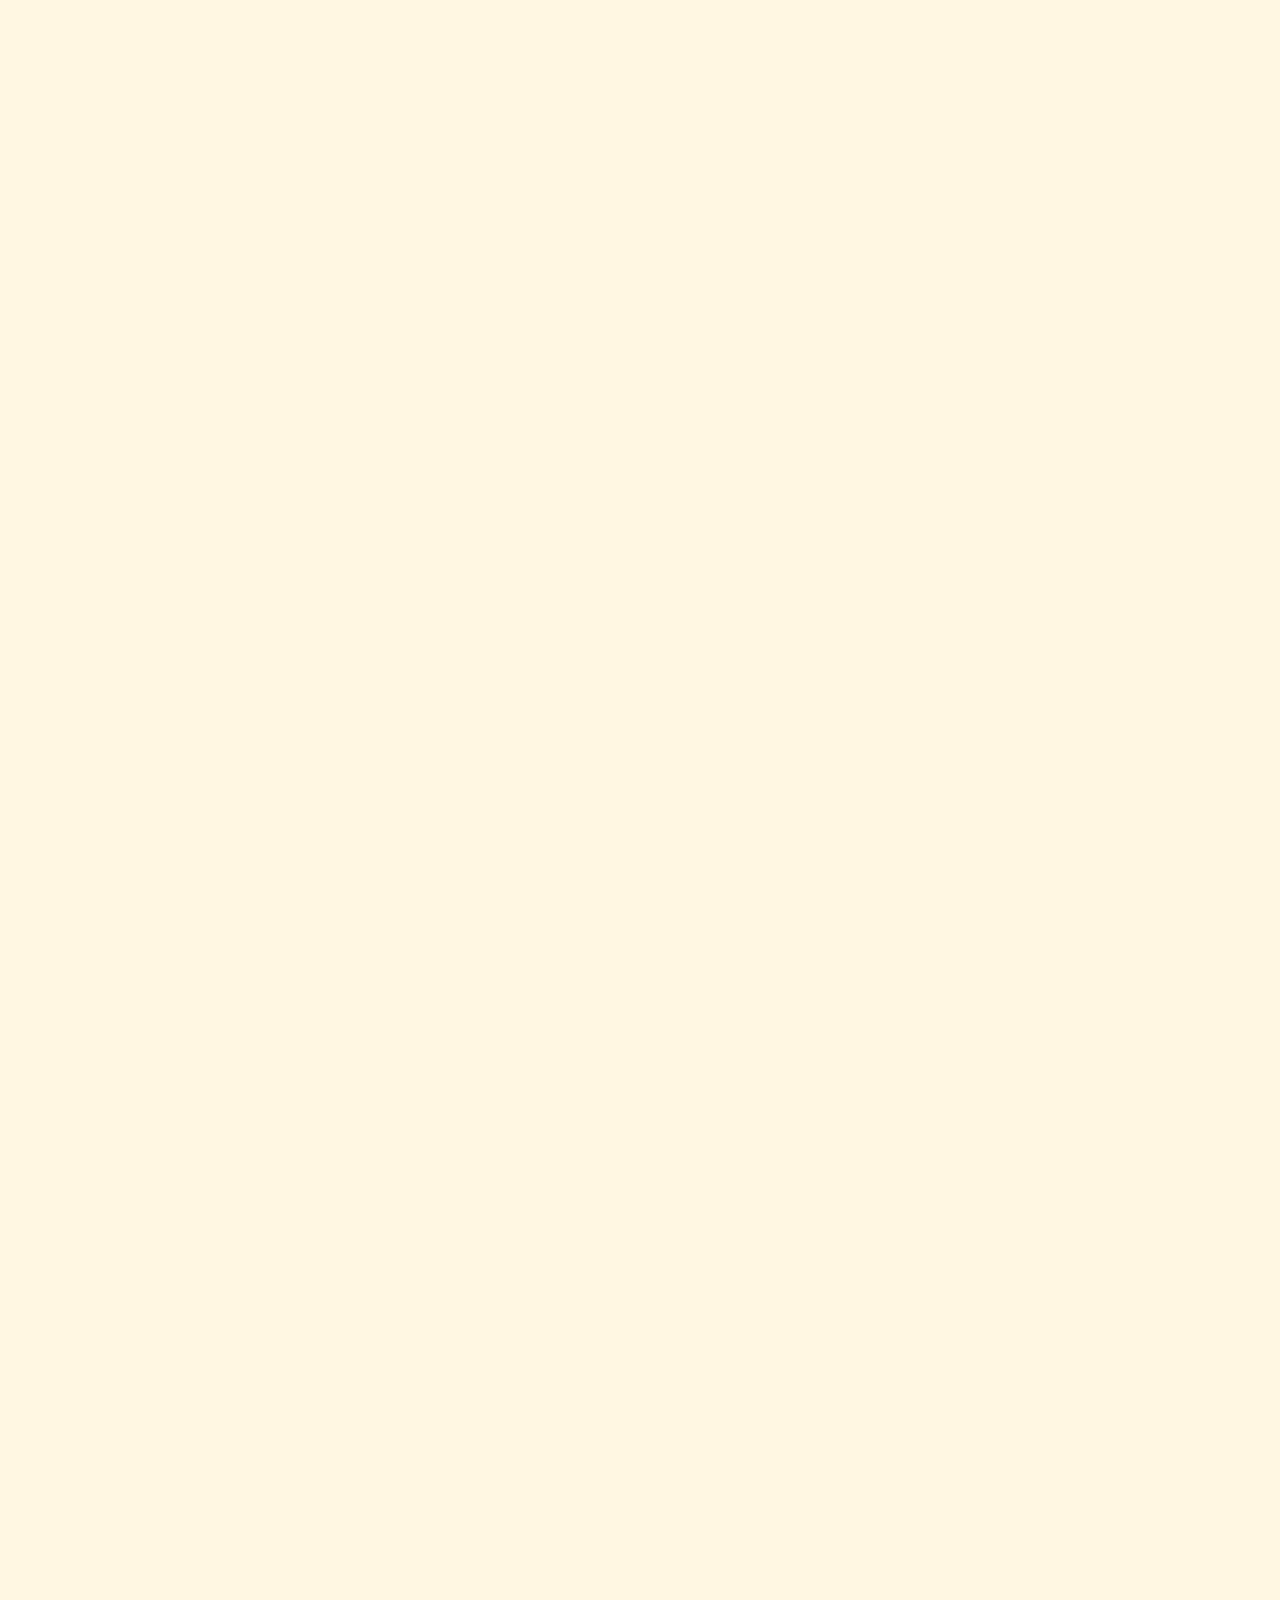
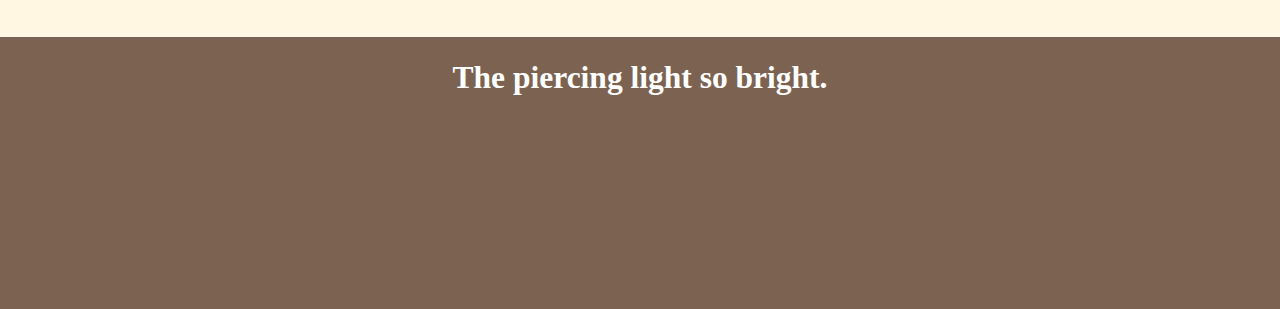
<file: project-info.html>
<!DOCTYPE html>
<html lang="en">
<head>
    <meta charset="UTF-8">
    <meta name="viewport" content="width=device-width, initial-scale=1.0">
    <link rel="stylesheet" href="https://cdnjs.cloudflare.com/ajax/libs/font-awesome/6.6.0/css/all.min.css">
    <link rel="stylesheet" href="project-style.css">
    <link href="https://unpkg.com/aos@2.3.1/dist/aos.css" rel="stylesheet">
    <link href="https://db.onlinewebfonts.com/c/b9b4e2e298a645a5868a6fa0c08bede3?family=Oduda+Bold" rel="stylesheet">
    <title>Project-CareWear</title>
</head>
<body>
    <main>
        <section class="nav-panel">
            <div class="bg-nav">
                <div class="heart">
                    <a href="#head" class="li-head"><i class="fa-solid fa-heart"></i></a>
                </div>
                <div class="middle">
                    <a href="#equipment" class="li-Equipment">Equipments</a>
                    <a href="#abstract" class="li-Abstract">Details</a>
                    <a href="#link" class="li-link">Links</a>
                </div>
                <a href="#about" class="li-About-us">About us</a>
                <div class="more">
                    <button class="nav-button" onclick="godtronNI()"><i class="fa-solid fa-bars"></i></button>
                    <div class="new-bg-nav">
                        <a href="#head" class="li-head">Head</a>
                        <a href="#equipment" class="li-Equipment">Equipments</a>
                        <a href="#abstract" class="li-Abstract">Details</a>
                        <a href="#link" class="li-link">Links</a>
                        <a href="#about" class="new-About-us">About us</a>
                    </div>
                </div>
            </div>
            <!-- <div class="new-nav">
                <button class="nav-button" onclick="godtronNI()"><i class="fa-solid fa-bars"></i></button>
                    <div class="new-bg-nav">
                        <a href="#head" class="li-head">Head</a>
                        <a href="#equipment" class="li-Equipment">Equipments</a>
                        <a href="#abstract" class="li-Abstract">Details</a>
                        <a href="#link" class="li-link">Links</a>
                        <a href="#about" class="li-About-us">About us</a>
                    </div>
                
            </div> -->
        </section>
        <section class="head" id="head">
            <div class="head-name" data-aos="fade-right"  data-aos-duration="2000">
                <h1>
                    CareWear
                </h1>
            </div>
            <div class="head-right">
                <div class="head-img" data-aos="fade-left"
                data-aos-anchor="#example-anchor"
                data-aos-offset="500"
                data-aos-duration="1000"></div>
            </div>
        </section>
        <section class="equipment" id="equipment" >
            <h1>Equipments</h1>
            <div class="item-list"  >
                <div class="big" data-aos="fade-up" data-aos-duration="1000">
                    <div class="top-e">
                        <img src="../img/arduino.jpg" alt="arduino">
                    </div>
                    <div class="bottom-e">Arduino UNO R4 WiFi</div>
                </div>
                <div class="big" data-aos="fade-up" data-aos-duration="1500">
                    <div class="top-e">
                        <img src="../img/Heart-Pulse.jpg" alt="arduino">
                    </div>
                    <div class="bottom-e">Pulsesensor XD-58C</div>
                </div>
                <div class="big" data-aos="fade-up" data-aos-duration="2000">
                    <div class="top-e">
                        <img src="../img/gy.jpg" alt="arduino">
                    </div>
                    <div class="bottom-e">MPU6050</div>
                </div>
                <div class="big" data-aos="fade-up" data-aos-duration="2500">
                    <div class="top-e">
                        <img src="../img/snp.png" alt="arduino">
                    </div>
                    <div class="bottom-e">SNP-00010</div>
                </div>
            </div>
        </section>
        <section class="abstract" id="abstract">
            <h1>Abstract</h1>
        </section>
        <section class="Input" id="input">
            <h1>Input</h1>
            <div class="box">
            </div>
        </section>
        <section class="Output" id="output">
            <h1>Output</h1>
            <p>description</p>
            <div class="output-list">
                <div class="big" data-aos="fade-up" data-aos-duration="1000">item1</div>
                <div class="big" data-aos="fade-up" data-aos-duration="2000">item2</div>
                <div class="big" data-aos="fade-up" data-aos-duration="3000">item3</div>
            </div>
        </section>
        <section class="link" id="link">
            <h1>Links</h1>
            <div class="link-list">
                <div class="big" data-aos="fade-up" data-aos-duration="1000">video presentation</div>
                <div class="big" data-aos="fade-up" data-aos-duration="1000">project website</div>
                <div class="big" data-aos="fade-up" data-aos-duration="2000">source code</div>
                <div class="big" data-aos="fade-up" data-aos-duration="2000">project poster</div>
            </div>
        </section>
        <section class="About-us" id="about">
            <h1>About us</h1>
            <div class="us-list">
                <div class="big" data-aos="fade-up" data-aos-duration="1000">best</div>
                <div class="big" data-aos="fade-up" data-aos-duration="1000">krit</div>
                <div class="big" data-aos="fade-up" data-aos-duration="1000">tae</div>
                <div class="big" data-aos="fade-up" data-aos-duration="1000">kim</div>
            </div>
        </section>
    </main>
    <footer style="background-color: #7C6351; height: 30vh; display: flex; width: 100%; flex-direction: column;">
        <h1 style="color: white; text-align: center; justify-content: center; align-items: center; width: 100%; height: 100%;">The piercing light so bright.</h1>
    </footer>
</body>
<script src="https://unpkg.com/aos@2.3.1/dist/aos.js"></script>
<script>
    AOS.init();
function godtronNI() {
            const navPanel = document.querySelector('.new-bg-nav');
            navPanel.classList.toggle('open');
        }
</script>
</html>
</file>
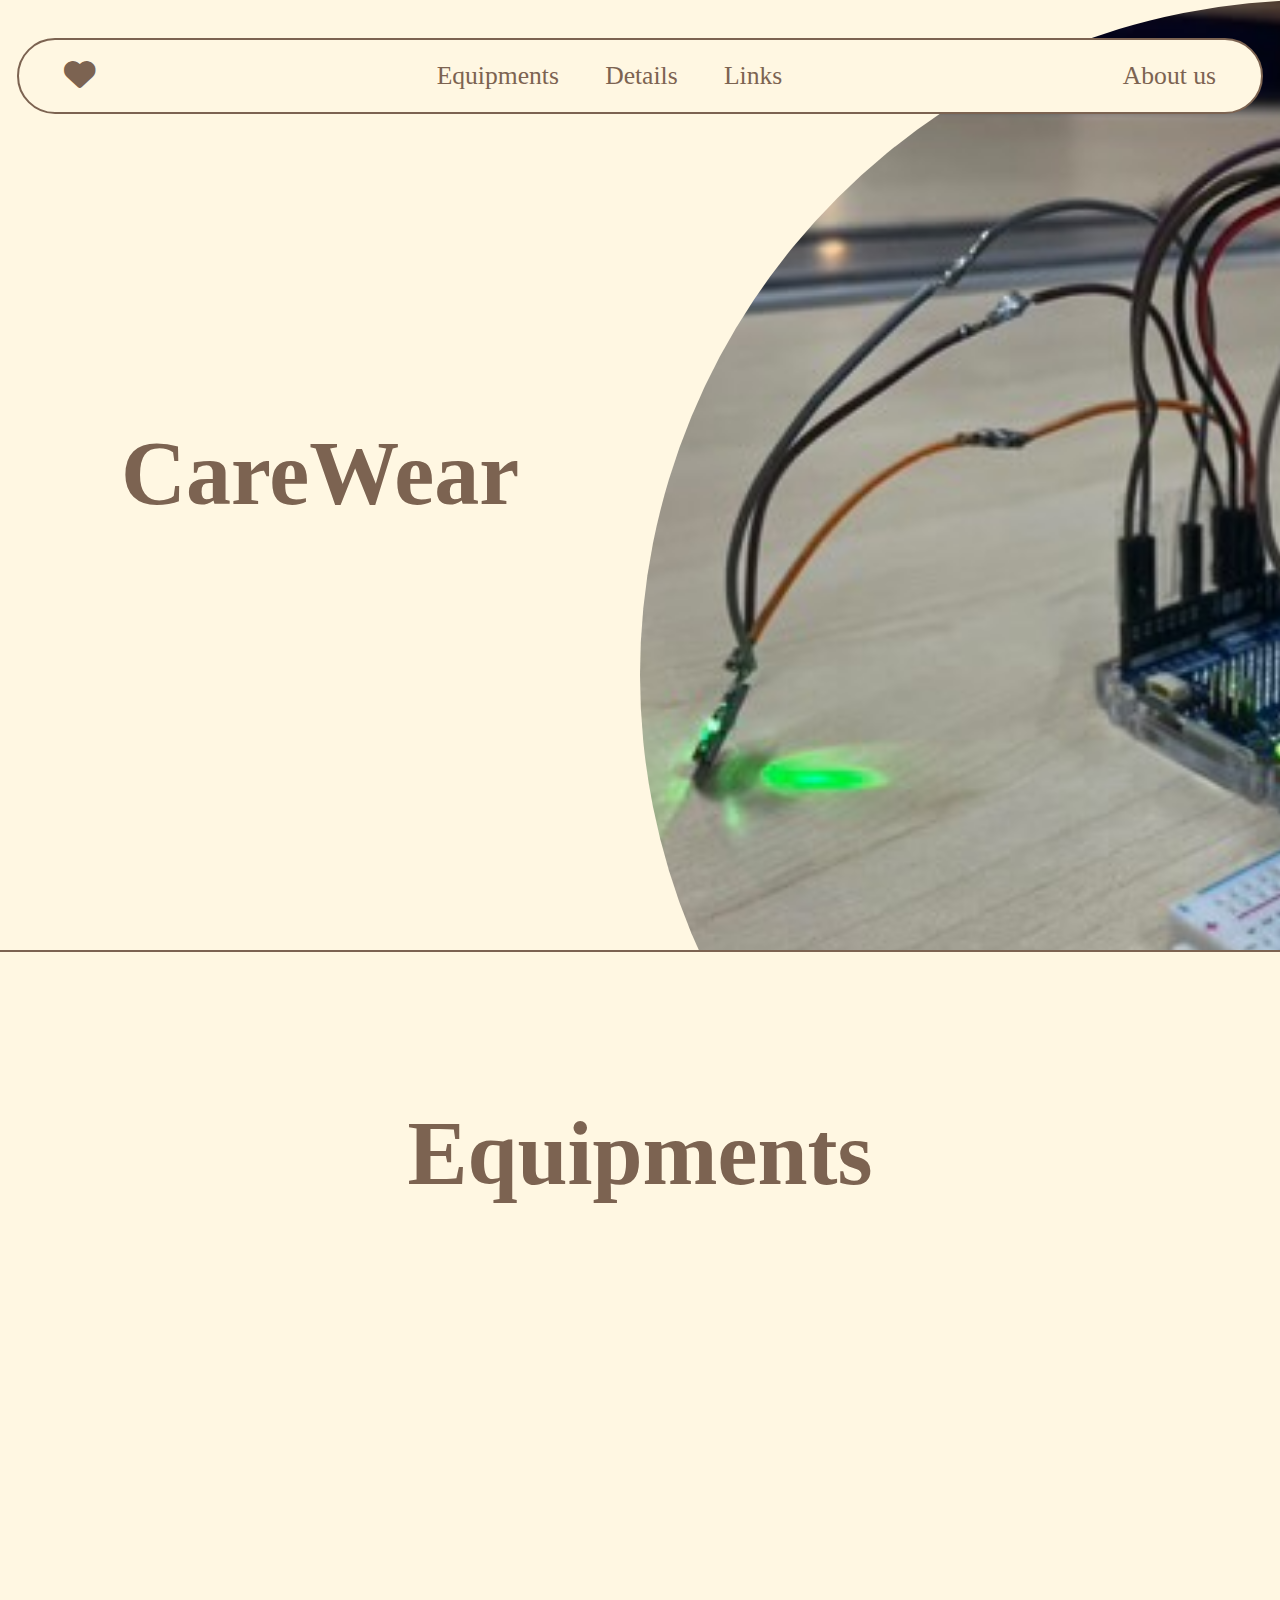
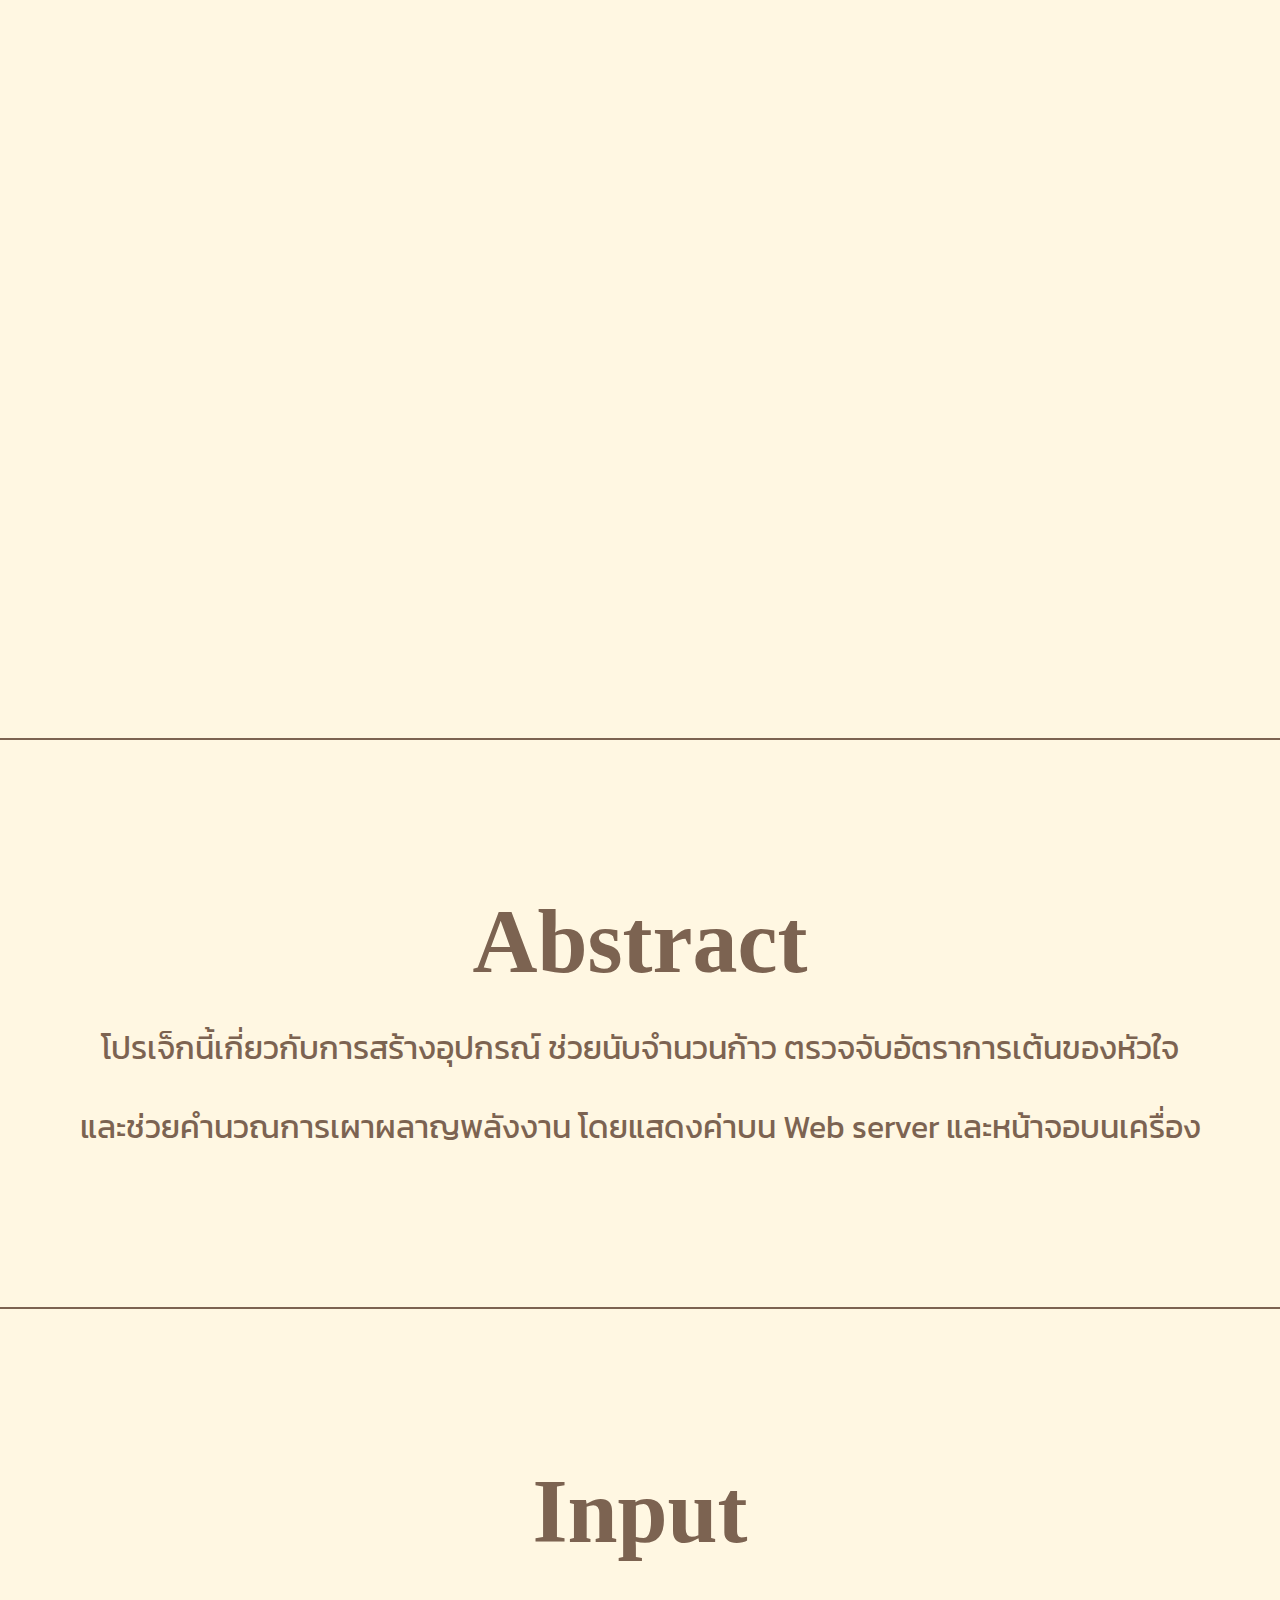
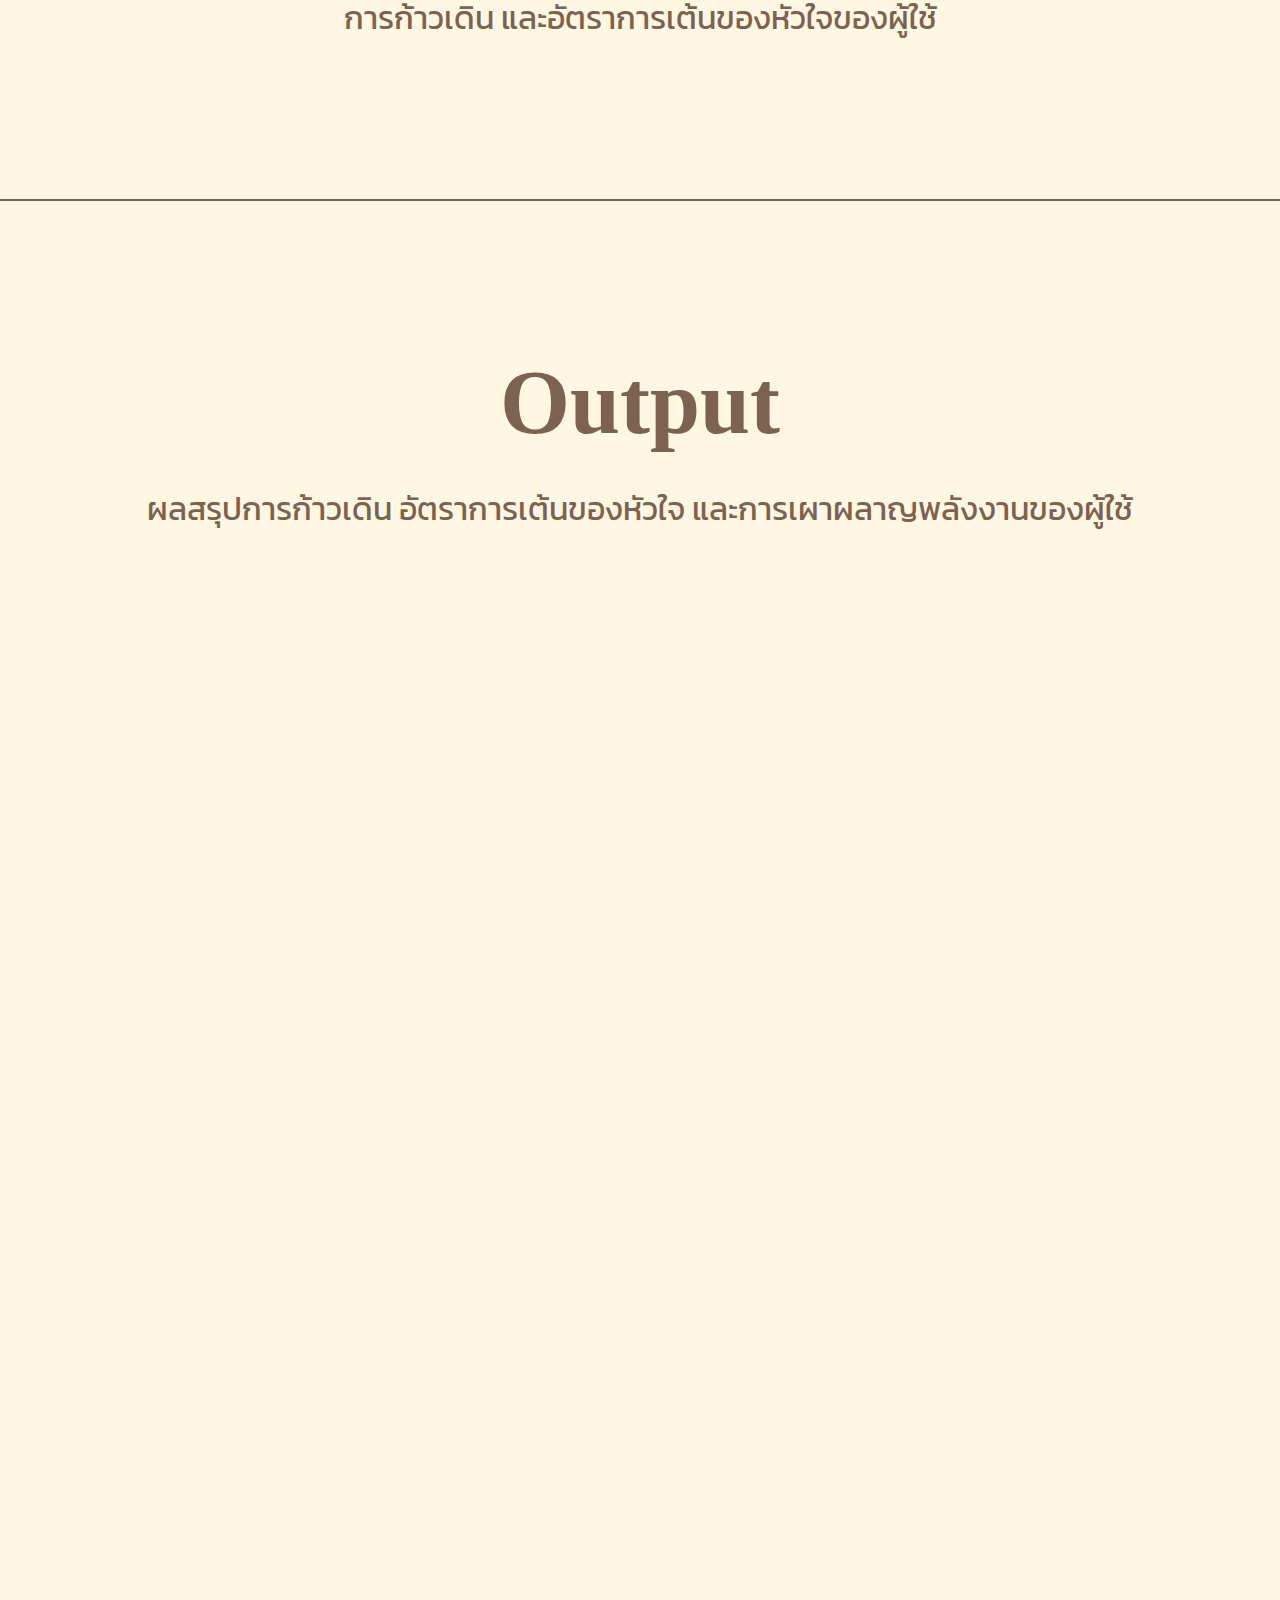
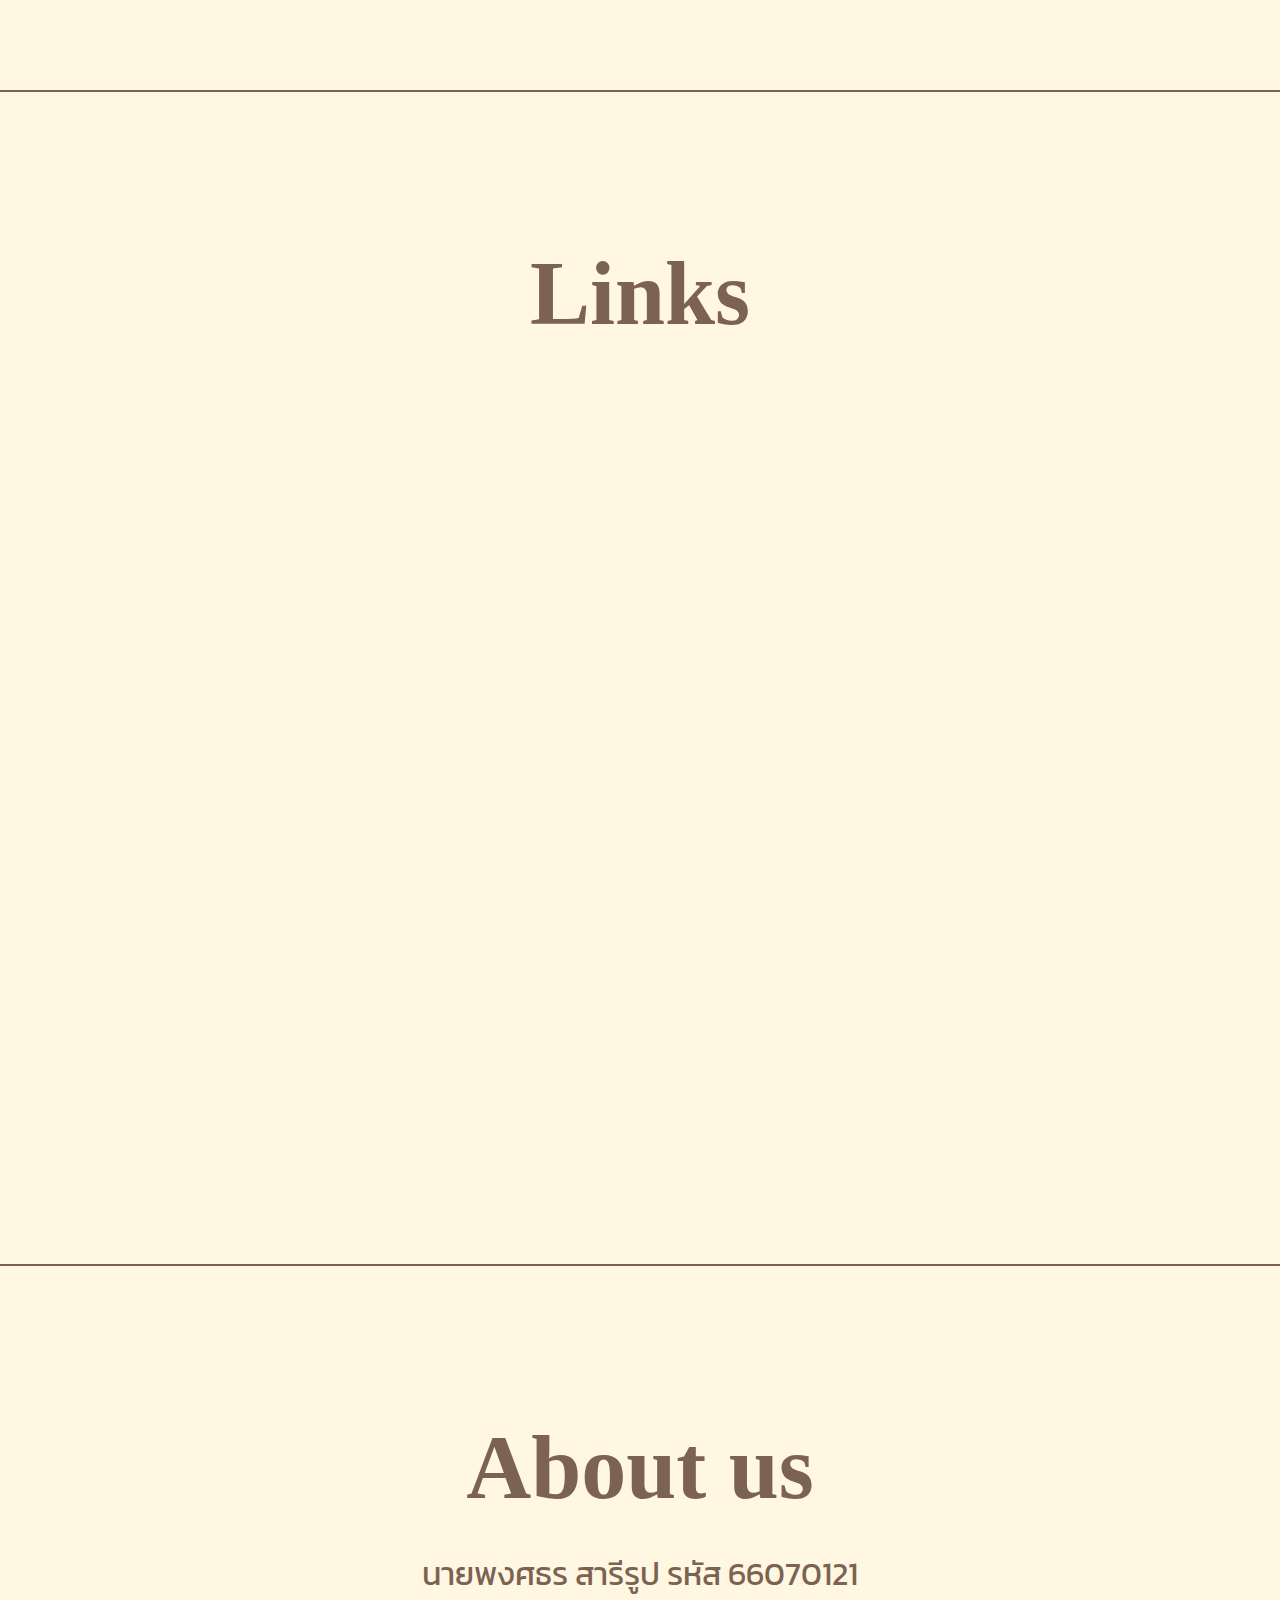
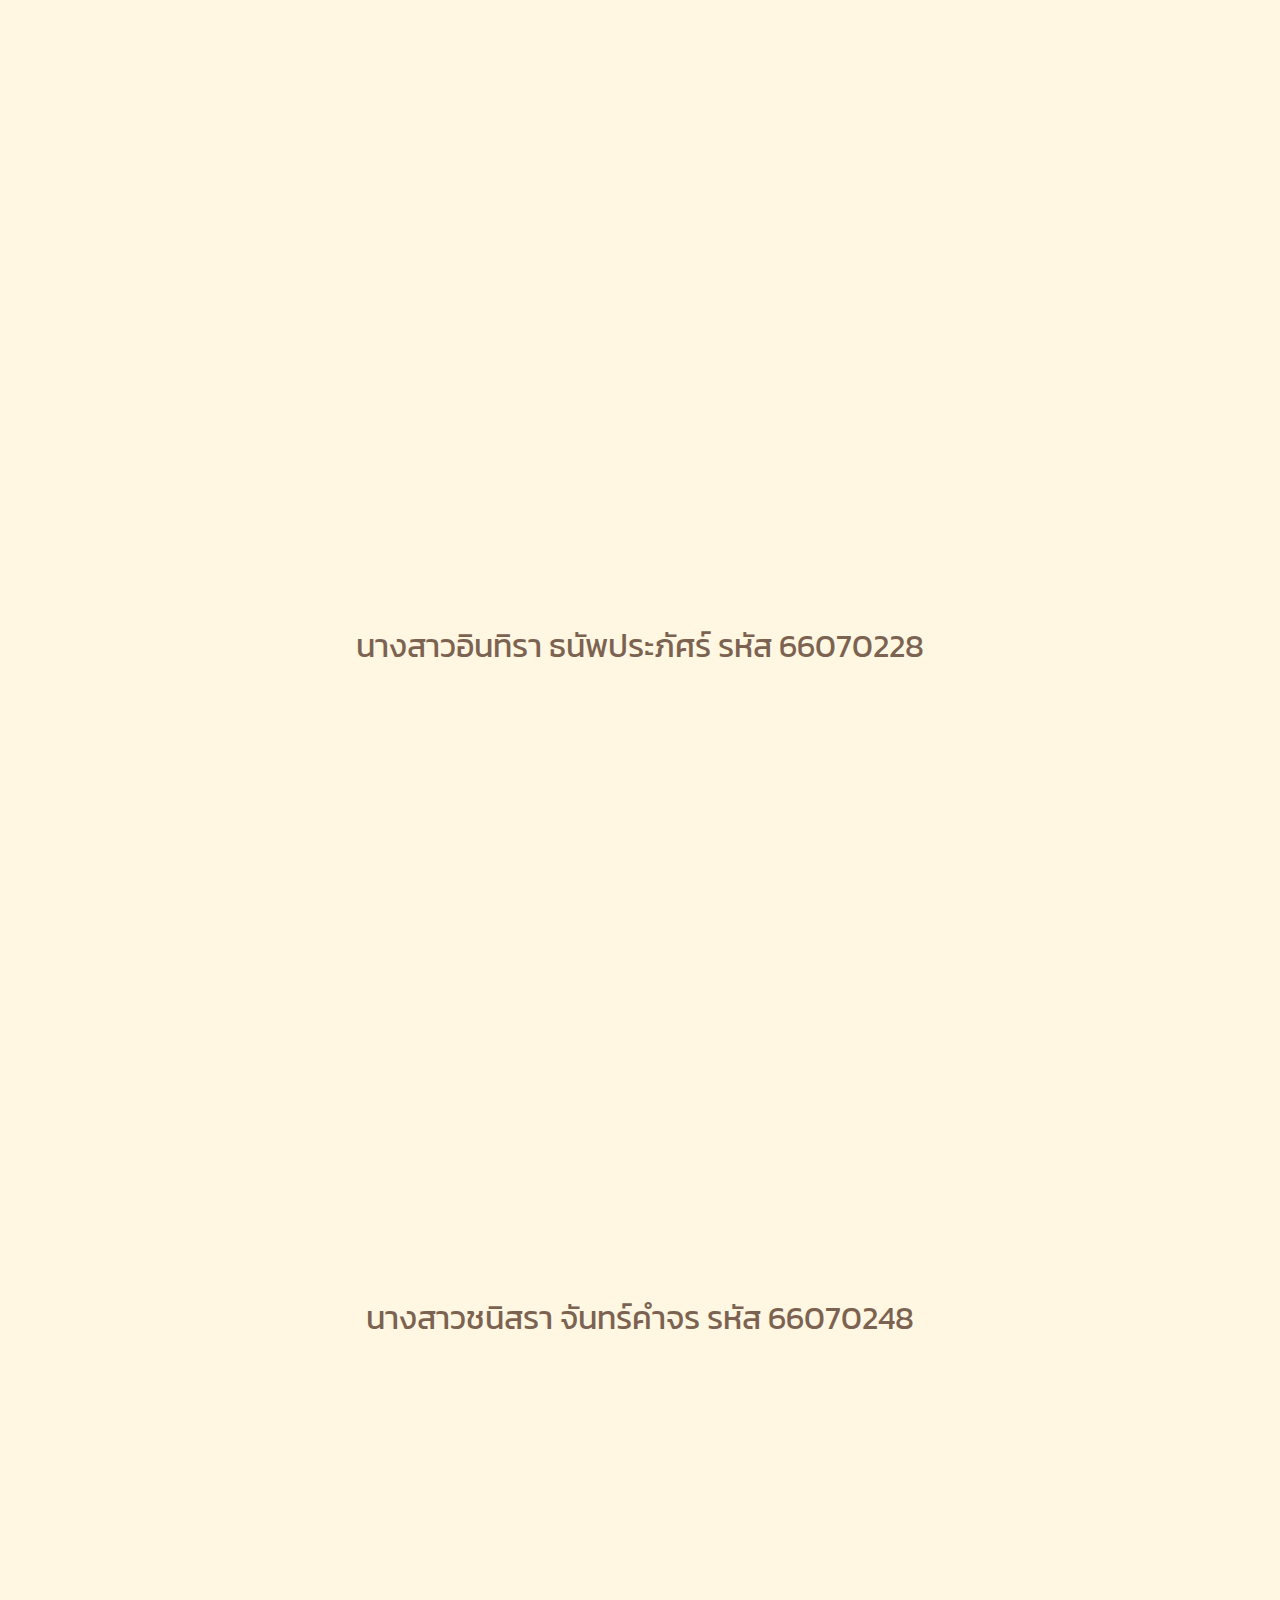
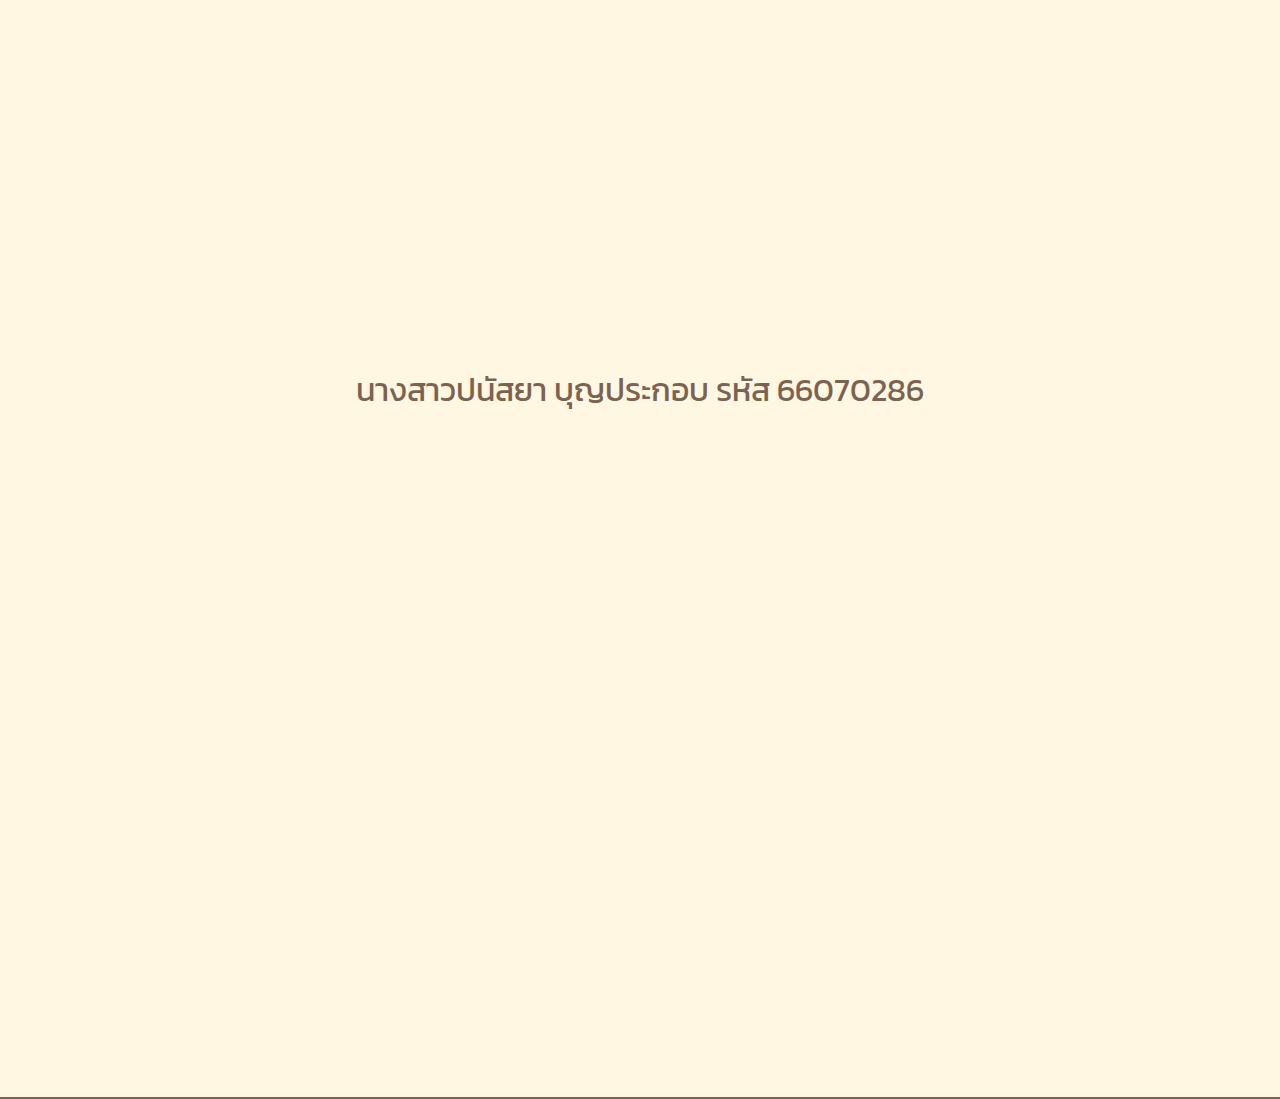
<file: front/project-info.html>
<!DOCTYPE html>
<html lang="en">
<head>
    <meta charset="UTF-8">
    <meta name="viewport" content="width=device-width, initial-scale=1.0">
    <link rel="stylesheet" href="https://cdnjs.cloudflare.com/ajax/libs/font-awesome/6.6.0/css/all.min.css">
    <link rel="stylesheet" href="project-style.css">
    <link href="https://unpkg.com/aos@2.3.1/dist/aos.css" rel="stylesheet">
    <link href="https://db.onlinewebfonts.com/c/b9b4e2e298a645a5868a6fa0c08bede3?family=Oduda+Bold" rel="stylesheet">
    <link href='https://fonts.googleapis.com/css?family=Kanit' rel='stylesheet'>
    <title>Project-CareWear</title>
</head>
<body>
    <main>
        <section class="nav-panel">
            <div class="bg-nav">
                <div class="heart">
                    <a href="#head" class="li-head"><i class="fa-solid fa-heart"></i></a>
                </div>
                <div class="middle">
                    <a href="#equipment" class="li-Equipment">Equipments</a>
                    <a href="#abstract" class="li-Abstract">Details</a>
                    <a href="#link" class="li-link">Links</a>
                </div>
                <a href="#about" class="li-About-us">About us</a>
                <div class="more">
                    <button class="nav-button" onclick="godtronNI()"><i class="fa-solid fa-bars"></i></button>
                    <div class="new-bg-nav">
                        <a href="#head" class="li-head">Head</a>
                        <a href="#equipment" class="li-Equipment">Equipments</a>
                        <a href="#abstract" class="li-Abstract">Details</a>
                        <a href="#link" class="li-link">Links</a>
                        <a href="#about" class="new-About-us">About us</a>
                    </div>
                </div>
            </div>
            <!-- <div class="new-nav">
                <button class="nav-button" onclick="godtronNI()"><i class="fa-solid fa-bars"></i></button>
                    <div class="new-bg-nav">
                        <a href="#head" class="li-head">Head</a>
                        <a href="#equipment" class="li-Equipment">Equipments</a>
                        <a href="#abstract" class="li-Abstract">Details</a>
                        <a href="#link" class="li-link">Links</a>
                        <a href="#about" class="li-About-us">About us</a>
                    </div>
                
            </div> -->
        </section>
        <section class="head" id="head">
            <div class="head-name" data-aos="fade-right"  data-aos-duration="2000">
                <h1>
                    CareWear
                </h1>
            </div>
            <div class="head-right">
                <div class="head-img" data-aos="fade-left"
                data-aos-anchor="#example-anchor"
                data-aos-offset="500"
                data-aos-duration="1000"></div>
            </div>
        </section>
        <section class="equipment" id="equipment" >
            <h1>Equipments</h1>
            <div class="item-list"  >
                <div class="big" data-aos="fade-up" data-aos-duration="1000">
                    <div class="top-e">
                        <img src="../img/arduino.jpg" alt="arduino">
                    </div>
                    <div class="bottom-e">Arduino UNO R4 WiFi</div>
                </div>
                <div class="big" data-aos="fade-up" data-aos-duration="1500">
                    <div class="top-e">
                        <img src="../img/Heart-Pulse.jpg" alt="arduino">
                    </div>
                    <div class="bottom-e">Pulsesensor XD-58C</div>
                </div>
                <div class="big" data-aos="fade-up" data-aos-duration="2000">
                    <div class="top-e">
                        <img src="../img/gy.jpg" alt="arduino">
                    </div>
                    <div class="bottom-e">MPU6050</div>
                </div>
                <div class="big" data-aos="fade-up" data-aos-duration="2500">
                    <div class="top-e">
                        <img src="../img/snp.png" alt="arduino">
                    </div>
                    <div class="bottom-e">SNP-00010</div>
                </div>
            </div>
        </section>
        <section class="abstract" id="abstract">
            <h1>Abstract</h1>
            <p style="font-family: 'kanit'">โปรเจ็กนี้เกี่ยวกับการสร้างอุปกรณ์
                ช่วยนับจำนวนก้าว ตรวจจับอัตราการเต้นของหัวใจ</p>
                <p style="font-family: 'kanit'"> และช่วยคำนวณการเผาผลาญพลังงาน
                    โดยแสดงค่าบน Web server และหน้าจอบนเครื่อง</p>
        </section>
        <section class="Input" id="input">
            <h1>Input</h1>
            <p style="font-family: 'kanit'">การก้าวเดิน และอัตราการเต้นของหัวใจของผู้ใช้</p>
            <div class="box">
            </div>
        </section>
        <section class="Output" id="output">
            <h1>Output</h1>
            <p style="font-family: 'kanit'">ผลสรุปการก้าวเดิน อัตราการเต้นของหัวใจ และการเผาผลาญพลังงานของผู้ใช้</p>
            <div class="output-list">
                <div class="big" id="item1" data-aos="fade-up" data-aos-duration="1000"></div>
                <div class="big" id="item2" data-aos="fade-up" data-aos-duration="2000"></div>
            </div>
        </section>
        <section class="link" id="link">
            <h1>Links</h1>
            <div class="link-list">
                <div class="big" data-aos="fade-up" data-aos-duration="1000">video presentation</div>
                <div class="big" data-aos="fade-up" data-aos-duration="2000">source code</div>
                <div class="big" data-aos="fade-up" data-aos-duration="2000">project poster</div>
            </div>
        </section>
        <section class="About-us" id="about">
            <h1>About us</h1>
            <div class="us-list">
                <p style="font-family: 'kanit';">นายพงศธร สารีรูป รหัส 66070121</p>
                <div class="big" id="max" data-aos="fade-up" data-aos-duration="1000"></div>
                <p style="font-family: 'kanit'">นางสาวอินทิรา ธนัพประภัศร์ รหัส 66070228</p>
                <div class="big" id="care" data-aos="fade-up" data-aos-duration="1000"></div>
                <p style="font-family: 'kanit'">นางสาวชนิสรา จันทร์คำจร รหัส 66070248</p>
                <div class="big" id="cj" data-aos="fade-up" data-aos-duration="1000"></div>
                <p style="font-family: 'kanit'">นางสาวปนัสยา บุญประกอบ รหัส 66070286</p>
                <div class="big" id="noeysod" data-aos="fade-up" data-aos-duration="1000"></div>
            </div>
        </section>
    </main>
</body>
<script src="https://unpkg.com/aos@2.3.1/dist/aos.js"></script>
<script>
    AOS.init();
function godtronNI() {
            const navPanel = document.querySelector('.new-bg-nav');
            navPanel.classList.toggle('open');
        }
</script>
</html>
</file>
<file: project-style.css>
*{
    font-family: "Oduda Bold";
    font-size: 3.5vh;
    color: #7C6351;
    scroll-behavior: smooth;
}
body{
    margin: 0;
    display: flex;
    flex-direction: column;
    height: auto;
    background-color: #FFF7E2;
}
main{
    height: 100%;
    overflow-x: hidden;
    overflow-y: hidden;
    
}
.nav-panel{
    display: flex;
    /* padding: 5vh; */
    height: 8vh;
    width: 100%;
    position: fixed;
    top: 40px;
    z-index: 1000;
    justify-content: center;
    align-items: center;
}
.new-nav-panel{
    display: flex;
    /* padding: 5vh; */
    height: 8vh;
    width: 100%;
    position: fixed;
    top: 40px;
    z-index: 1000;
    justify-content: center;
    align-items: center;
}
.bg-nav{
    width: 90%;
    display: flex;
    align-items: center;
    background-color: #FFF7E2;
    height: 100%;
    border-radius: 50px;
    border: solid #7C6351 2px;
    gap: 6%;
    padding-left: 5vh;
    padding-right: 5vh;
    justify-content: space-between;
}
.bg-nav a{
    font-size: 2vw;
    text-decoration: none;
    color: #7C6351;
    transition: ease-in-out 0.15s;
    cursor: pointer;
}
.bg-nav a:hover{
    color: #ff85bc;
}
.bg-nav a.li-head{
    margin-bottom: 0.5vh;
}
.bg-nav i{
    transition: ease-in-out 0.15s;
}
.bg-nav i:hover{
    color: #ff85bc;
}
.new-nav{
    width: 95%;
    color: #7C6351;
    font-size: 1.5rem;
    cursor: pointer;
    position: relative;
    z-index: 1000;
    justify-content: end;
    display: none;
}
.more{
    display: none;
}
.nav-button{
    width: 7vh;
    height: 7vh;
    background: none;
    border: none;
}
.new-nav i{
    cursor: pointer;
}
.new-bg-nav{
    border: solid #7C6351 2px;
    padding: 2vh;
    gap: 5px;
    flex-direction: column;
    position: absolute;
    display: none;
    top: 8vh;
    left: -7vh;
    border-radius: 25px;
    background-color: #FFF7E2;
    z-index: -1;
}
.new-bg-nav a{
    text-align: center;
    font-size: 3vh;
    text-decoration: none;
    color: #7C6351;
    transition: ease-in-out 0.15s;
    cursor: pointer;
}
.new-bg-nav.open{
    max-height: 300px;
    display: flex;
}
.head, .abstract, .equipment,.Input,.Output,.link,.About-us{
    border-bottom: solid #7C6351 2px;
}
.abstract ,.equipment,.Input,.Output,.link,.About-us{
    padding-bottom: 14vh;
    padding-top: 10vh;
}
.head{
    padding-bottom: 50px;
    width: 100%;
    height: 100vh;
    display: flex;
    /* background-color: #FFD7E9; */
    flex-direction: row;
    justify-content: flex-start;
    align-items: center;
    overflow: hidden;
}
.middle{
    display: flex;
    justify-content: space-between;
    width: 30%;
}
.frame{
    width: 100vw;
    height: 110vh;
    position: absolute;
    top: -7vh;
    left: 0;
}
.head-name h1{
    margin-top: 12vh;
    color: #7C6351;
    font-size: 10vh;
    text-align: center;
    /* margin: 0; */
}
.head-right{
    width: 50%;
    height: 100%;
}
.head-name{
    width: 50%;
}
.head-img{
    border-radius: 50%;
    background-image: url("../img/first.jpg");
    background-size: cover;
    background-repeat: no-repeat;
    background-position: center;
    width: 150vh;
    height: 150vh;
}
.abstract{
    text-align: center;
    height: auto;
}
.abstract h1{
    font-size: 10vh;
    /* margin: 0; */
}
.equipment{
    display: flex;
    background-size: cover;
    background-repeat: no-repeat;
    flex-direction: column;
    height: auto;
    padding-bottom: 8vh;
}
.equipment h1{
    font-size: 10vh;
    /* margin: 0; */
    text-align: center;
}
.item-list{
    flex-wrap: wrap;
    display: flex;
    flex-direction: row;
    height: 100%;
    justify-content: center;
    gap: 20px;
    padding-left: 7vh;
    padding-right: 7vh;
}
.big{
    border-radius: 30px;
    border: solid #7C6351 2px;
    background-color: white;
    width: 35vh;
    height: 50vh;
    padding: 2vh;
}
.top-e{
    width: 100%;
    height: 90%;
    align-content: center;
    text-align: center;
}
.top-e img{
    width: 90%;
}
.bottom-e{
    width: 100%;
    height: 10%;
    text-align: center;
}
.Input{
    height: auto;
    border-bottom: solid #7C6351 2px;
}
.Input h1{
    /* margin: 0; */
    font-size: 10vh;
    text-align: center;
}
.Input .box{
    height: 100vh;
}
.Input-deco{
    left: 0.5vh;
    width: 100vw;
    height: 100vh;
    position: absolute;

}
.Connect{
    margin-top: 50vh;
    height: 120vh;
}
.Connect h1{
    /* margin: 0; */
    font-size: 10vh;
    text-align: center;
}
.Connect .box{
    background-color: #FFD7E9;
    height: 90vh;
}
.Output{
    /* padding-top: 20vh; */
    display: flex;
    background-size: cover;
    background-repeat: no-repeat;
    flex-direction: column;
    height: auto;
}
.Output h1{
    /* margin: 0; */
    font-size: 10vh;
    text-align: center;
}
.Output p{
    text-align: center;
}
.output-list{
    flex-wrap: wrap;
    display: flex;
    flex-direction: row;
    height: 100%;
    justify-content: center;
    gap: 20px;
    padding-left: 10vh;
    padding-right: 10vh;
}
.output-list div{
    border-radius: 30px;
    background-color: white;
    width: 50vh;
    height: 50vh;
}
.link{
    display: flex;
    flex-direction: column;
    height: auto;
    /* gap: 4vh; */
    align-items: center;
    justify-content: center;
}
.link h1{
    /* margin: 0; */
    font-size: 10vh;
}
.link-list{
    flex-wrap: wrap;
    gap: 4vh;
    width: 90%;
    display: flex;
    flex-direction: row;
    height: 100%;
    justify-content: center;
    padding-left: 10vh;
    padding-right: 10vh;
}
.link-list div{
    display: flex;
    flex-direction: row;
    border-radius: 30px;
    background-color: white;
    width: 70vh;
    height: 20vh;
}
.link-down{
    flex-wrap: wrap;
    height: 100%;
    gap: 4vh;
    display: flex;
    flex-direction: row;
    justify-content: center;
}
.link-down div{
    display: flex;
    flex-direction: row;
    border-radius: 30px;
    background-color: white;
    width: 60vh;
    height: 20vh;
}

.About-us{
    /* padding-top: 20vh; */
    gap: 4vh;
    display: flex;
    flex-direction: column;
    width: 100%;
    height: auto;
    align-items: center;
}
.About-us h1{
    font-size: 10vh;
}
.us-list{
    flex-wrap: wrap;
    gap: 4vh;
    display: flex;
    flex-direction: row;
    width: 90%;
    justify-content: center;
    padding-left: 10vh;
    padding-right: 10vh;
}
.us-list div{
    display: flex;
    flex-direction: row;
    border-radius: 30px;
    background-color: white;
    width: 70vh;
    height: 50vh;
}

@media (max-width: 1000px){
    .link{
        height: auto;
        width: 100%;
    }
    .link-up{
        flex-direction: column;
        align-items: center;
    }
    .link-down{
        flex-direction: column;
        align-items: center;
    }
    .link-up div{
        margin: 2vh;
        width: 90%;
    }
    .link-down div{
        width: 90%;
        margin: 2vh;
    }
    .About-us-box{
        flex-direction: column;
    }
    .About-us-box div{
        width: 100%;
    }
    .nav-panel{
        height: 6vh;
        width: 100%;
        top: 20px;
        position: fix;
    }
    .bg-nav{
        width: 70%;
    }
    .middle{
        display: none;
    }
    .bg-nav a.li-About-us{
        display: none;
    }
    .more{
        display: block;
        position: relative;
    }
    .head{
        flex-direction: column;
        width: 100%;
        padding-bottom: 0;
    }
    .head-name{
        display: flex;
        justify-content: center;
    }
    .head-right{
        position: relative;
        width: 100%;
        background-image: url("../img/chi.jpg");
    background-size: cover;
    background-repeat: no-repeat;
    background-position: center;
    }
    .head-img{
        display: none;
    }
    /* .bg-nav{
        display: none;
    } */
    /* .new-nav{
        display:block;
    } */
}
</file>
<file: front/project-style.css>
*{
    font-family: "Oduda Bold";
    font-size: 3.5vh;
    color: #7C6351;
    scroll-behavior: smooth;
}
body{
    margin: 0;
    display: flex;
    flex-direction: column;
    height: auto;
    background-color: #FFF7E2;
}
main{
    height: 100%;
    overflow-x: hidden;
    overflow-y: hidden;
    
}
.nav-panel{
    display: flex;
    /* padding: 5vh; */
    height: 8vh;
    width: 100%;
    position: fixed;
    top: 40px;
    z-index: 1000;
    justify-content: center;
    align-items: center;
}
.new-nav-panel{
    display: flex;
    /* padding: 5vh; */
    height: 8vh;
    width: 100%;
    position: fixed;
    top: 40px;
    z-index: 1000;
    justify-content: center;
    align-items: center;
}
.bg-nav{
    width: 90%;
    display: flex;
    align-items: center;
    background-color: #FFF7E2;
    height: 100%;
    border-radius: 50px;
    border: solid #7C6351 2px;
    gap: 6%;
    padding-left: 5vh;
    padding-right: 5vh;
    justify-content: space-between;
}
.bg-nav a{
    font-size: 2vw;
    text-decoration: none;
    color: #7C6351;
    transition: ease-in-out 0.15s;
    cursor: pointer;
}
.bg-nav a:hover{
    color: #ff85bc;
}
.bg-nav a.li-head{
    margin-bottom: 0.5vh;
}
.bg-nav i{
    transition: ease-in-out 0.15s;
}
.bg-nav i:hover{
    color: #ff85bc;
}
.new-nav{
    width: 95%;
    color: #7C6351;
    font-size: 1.5rem;
    cursor: pointer;
    position: relative;
    z-index: 1000;
    justify-content: end;
    display: none;
}
.more{
    display: none;
}
.nav-button{
    width: 7vh;
    height: 7vh;
    background: none;
    border: none;
}
.new-nav i{
    cursor: pointer;
}
.new-bg-nav{
    border: solid #7C6351 2px;
    padding: 2vh;
    gap: 5px;
    flex-direction: column;
    position: absolute;
    display: none;
    top: 8vh;
    left: -7vh;
    border-radius: 25px;
    background-color: #FFF7E2;
    z-index: -1;
}
.new-bg-nav a{
    text-align: center;
    font-size: 3vh;
    text-decoration: none;
    color: #7C6351;
    transition: ease-in-out 0.15s;
    cursor: pointer;
}
.new-bg-nav.open{
    max-height: 300px;
    display: flex;
}
.head, .abstract, .equipment,.Input,.Output,.link,.About-us{
    border-bottom: solid #7C6351 2px;
}
.abstract ,.equipment,.Input,.Output,.link,.About-us{
    padding-bottom: 14vh;
    padding-top: 10vh;
}
.head{
    padding-bottom: 50px;
    width: 100%;
    height: 100vh;
    display: flex;
    /* background-color: #FFD7E9; */
    flex-direction: row;
    justify-content: flex-start;
    align-items: center;
    overflow: hidden;
}
.middle{
    display: flex;
    justify-content: space-between;
    width: 30%;
}
.frame{
    width: 100vw;
    height: 110vh;
    position: absolute;
    top: -7vh;
    left: 0;
}
.head-name h1{
    margin-top: 12vh;
    color: #7C6351;
    font-size: 10vh;
    text-align: center;
    /* margin: 0; */
}
.head-right{
    width: 50%;
    height: 100%;
}
.head-name{
    width: 50%;
}
.head-img{
    border-radius: 50%;
    background-image: url("../img/first.jpg");
    background-size: cover;
    background-repeat: no-repeat;
    background-position: center;
    width: 150vh;
    height: 150vh;
}
.abstract{
    text-align: center;
    height: auto;
}
.abstract h1{
    font-size: 10vh;
    margin-bottom: 0;
}
.equipment{
    display: flex;
    background-size: cover;
    background-repeat: no-repeat;
    flex-direction: column;
    height: auto;
    padding-bottom: 8vh;
}
.equipment h1{
    font-size: 10vh;
    /* margin: 0; */
    text-align: center;
}
.item-list{
    flex-wrap: wrap;
    display: flex;
    flex-direction: row;
    height: 100%;
    justify-content: center;
    gap: 20px;
    padding-left: 7vh;
    padding-right: 7vh;
}
.big{
    border-radius: 30px;
    border: solid #7C6351 2px;
    background-color: white;
    width: 35vh;
    height: 50vh;
    padding: 2vh;
}
.top-e{
    width: 100%;
    height: 90%;
    align-content: center;
    text-align: center;
}
.top-e img{
    width: 90%;
}
.bottom-e{
    width: 100%;
    height: 10%;
    text-align: center;
}
.Input{
    height: auto;
    border-bottom: solid #7C6351 2px;
}
.Input h1{
    margin-bottom: 0;
    font-size: 10vh;
    text-align: center;
}
.Input p{
    text-align: center;
}
/* .Input .box{
    height: 100vh;
} */
.Input-deco{
    left: 0.5vh;
    width: 100vw;
    height: 100vh;
    position: absolute;

}
.Connect{
    margin-top: 50vh;
    height: 120vh;
}
.Connect h1{
    /* margin: 0; */
    font-size: 10vh;
    text-align: center;
}
.Connect .box{
    background-color: #FFD7E9;
    height: 90vh;
}
.Output{
    /* padding-top: 20vh; */
    display: flex;
    background-size: cover;
    background-repeat: no-repeat;
    flex-direction: column;
    height: auto;
}
.Output h1{
    margin-bottom: 0;
    font-size: 10vh;
    text-align: center;
}
.Output p{
    text-align: center;
}
.output-list{
    flex-wrap: wrap;
    display: flex;
    flex-direction: row;
    height: 100%;
    justify-content: center;
    gap: 20px;
    padding-left: 10vh;
    padding-right: 10vh;
}
.output-list div{
    border-radius: 30px;
    background-color: white;
    width: 100vh;
    height: 50vh;
}
#item1{
    background-image: url("../img/web.png");
    background-size: cover;
    background-repeat: no-repeat;
    background-position: center;
}
#item2{
    background-image: url("../img/fis.jpg");
    background-size: cover;
    background-repeat: no-repeat;
    background-position: center;
}
.link{
    display: flex;
    flex-direction: column;
    height: auto;
    /* gap: 4vh; */
    align-items: center;
    justify-content: center;
}
.link h1{
    /* margin: 0; */
    font-size: 10vh;
}
.link-list{
    flex-wrap: wrap;
    gap: 4vh;
    width: 90%;
    display: flex;
    flex-direction: row;
    height: 100%;
    justify-content: center;
    padding-left: 10vh;
    padding-right: 10vh;
}
.link-list div{
    display: flex;
    flex-direction: row;
    border-radius: 30px;
    background-color: white;
    width: 70vh;
    height: 20vh;
}
.link-down{
    flex-wrap: wrap;
    height: 100%;
    gap: 4vh;
    display: flex;
    flex-direction: row;
    justify-content: center;
}
.link-down div{
    display: flex;
    flex-direction: row;
    border-radius: 30px;
    background-color: white;
    width: 60vh;
    height: 20vh;
}

.About-us{
    /* padding-top: 20vh; */
    /* gap: 4vh; */
    display: flex;
    flex-direction: column;
    width: 100%;
    height: auto;
    align-items: center;
}
.About-us h1{
    font-size: 10vh;
    margin-bottom: 0;
}
.us-list{
    flex-wrap: wrap;
    gap: 4vh;
    display: flex;
    flex-direction: column;
    width: 90%;
    justify-content: center;
    text-align: center;
    align-content: center;
    padding-left: 10vh;
    padding-right: 10vh;
}
.us-list div{
    display: flex;
    flex-direction: row;
    border-radius: 30px;
    background-color: white;
    width: 70vh;
    height: 50vh;
}
#max{
    background-image: url("../img/max.jpg");
    background-size: cover;
    background-repeat: no-repeat;
    background-position: center;
}
#care{
    background-image: url("../img/care.jpg");
    background-size: cover;
    background-repeat: no-repeat;
    background-position: center;
}
#cj{
    background-image: url("../img/cj.jpg");
    background-size: cover;
    background-repeat: no-repeat;
    background-position: center;
}
#noeysod{
    background-image: url("../img/neoysod.jpg");
    background-size: cover;
    background-repeat: no-repeat;
    background-position: center;
}
@media (max-width: 1000px){
    .link{
        height: auto;
        width: 100%;
    }
    .link-up{
        flex-direction: column;
        align-items: center;
    }
    .link-down{
        flex-direction: column;
        align-items: center;
    }
    .link-up div{
        margin: 2vh;
        width: 90%;
    }
    .link-down div{
        width: 90%;
        margin: 2vh;
    }
    .About-us-box{
        flex-direction: column;
    }
    .About-us-box div{
        width: 100%;
    }
    .nav-panel{
        height: 6vh;
        width: 100%;
        top: 20px;
        position: fix;
    }
    .bg-nav{
        width: 70%;
    }
    .middle{
        display: none;
    }
    .bg-nav a.li-About-us{
        display: none;
    }
    .more{
        display: block;
        position: relative;
    }
    .head{
        flex-direction: column;
        width: 100%;
        padding-bottom: 0;
    }
    .head-name{
        display: flex;
        justify-content: center;
    }
    .head-right{
        position: relative;
        width: 100%;
        background-image: url("../img/first.jpg");
        background-size: cover;
        background-repeat: no-repeat;
        background-position: center;
    }
    .head-img{
        display: none;
    }
    /* .bg-nav{
        display: none;
    } */
    /* .new-nav{
        display:block;
    } */
}
</file>
